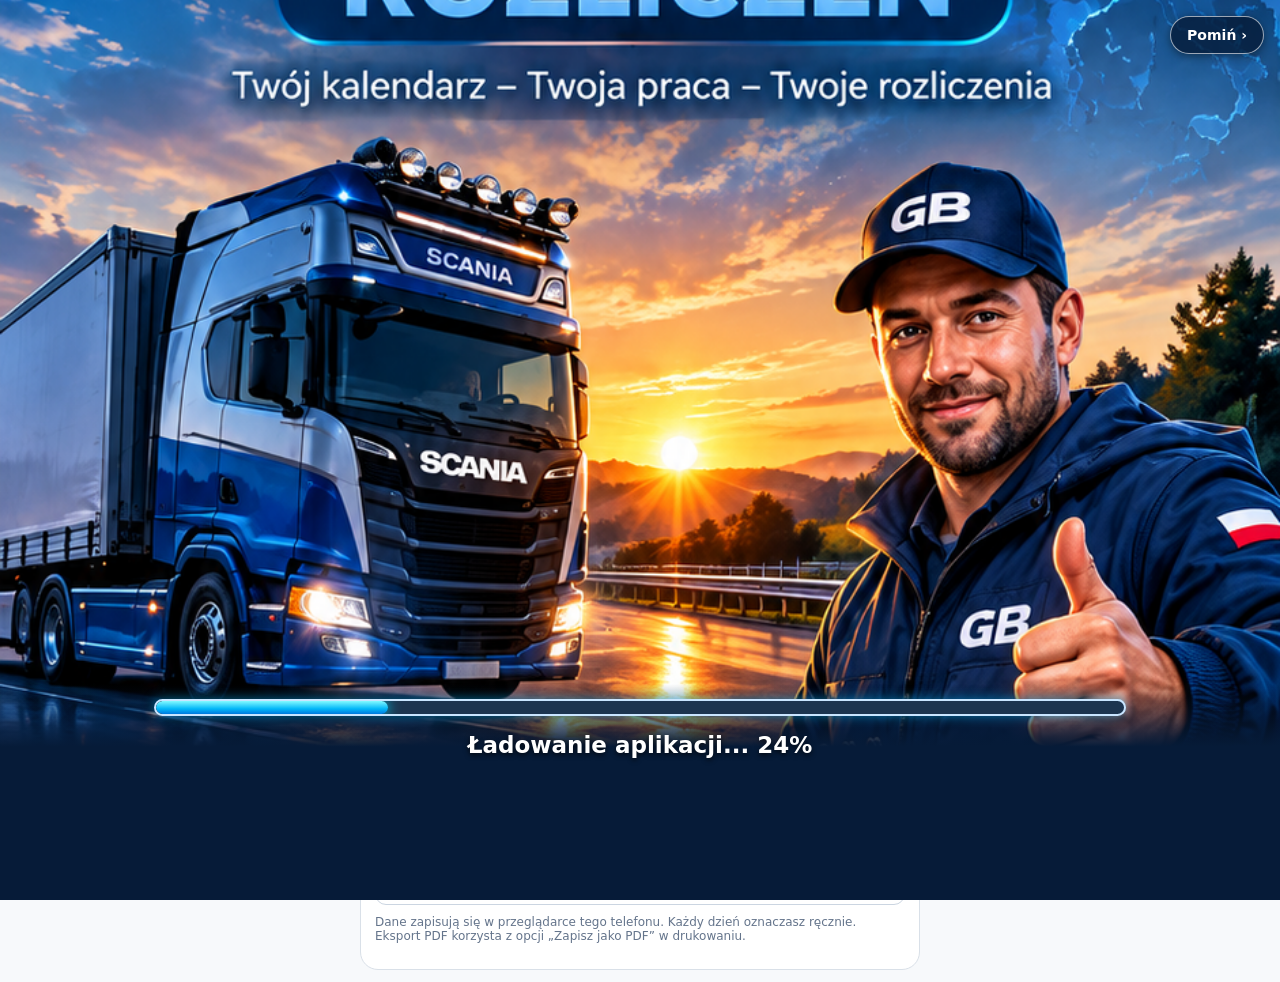
<file: index.html>
<!doctype html><html lang="pl"><head><meta charset="utf-8"><meta name="viewport" content="width=device-width,initial-scale=1"><title>Gigabajt — Kalendarz rozliczeń</title><style>
:root{font-family:system-ui,-apple-system,Arial,sans-serif;color:#243347;background:#f7f9fb}*{box-sizing:border-box}body{margin:0;padding:12px}.app{max-width:560px;margin:auto;background:white;border:1px solid #d9e0e8;border-radius:18px;padding:14px}h1{font-size:20px;margin:4px 0 15px}h2{font-size:17px;text-align:center;margin:10px 0}.calendar{display:grid;grid-template-columns:repeat(7,minmax(0,1fr));gap:3px}.weekday{text-align:center;color:#64748b;font-size:12px;padding:5px 0}.day{aspect-ratio:1;border:1px solid #d5dce5;border-radius:9px;background:white;display:flex;flex-direction:column;justify-content:space-between;align-items:center;padding:1px 0;min-width:0;color:#182739;cursor:pointer}.day .money{font-size:clamp(8px,2.3vw,11px);color:#2176a8;font-weight:700;min-height:12px;white-space:nowrap}.day .date{font-size:16px}.day .icons{height:17px;display:flex;justify-content:center;align-items:center}.day.start{background:#fff2d2}.day.trip,.day.end{background:#e2f2e9}.day.vacation{background:#efe9fa}.day.selected{outline:2px solid #287db8}.legend{display:flex;gap:18px;align-items:center;margin:14px 0;font-size:14px}.symbol{display:inline-flex;align-items:center;justify-content:center;font-size:16px;line-height:1}.truck{color:#227eb9}.house{color:#278854}.symbol svg{width:18px;height:18px;stroke:currentColor;fill:none;stroke-width:1.9;stroke-linecap:round;stroke-linejoin:round}.day .symbol svg{width:17px;height:17px}.panel{border:1px solid #d9e0e8;border-radius:14px;padding:14px;margin:14px 0}.panel h3{margin:0 0 15px;font-size:19px}.choice{display:flex;gap:9px;align-items:center;margin:14px 0;font-size:16px}.choice input{accent-color:#222;width:19px;height:19px}label.field{display:block;font-size:14px;margin:14px 0 6px}input[type=text],input[type=number]{width:100%;border:1px solid #9ca3af;border-radius:12px;padding:13px;font-size:17px;background:white;color:#243347}button{cursor:pointer;font:inherit}.btn{border:1px solid #227eb9;border-radius:11px;padding:12px;background:#227eb9;color:white;width:100%;margin-top:10px}.btn.danger{color:#b91c1c;border-color:#efb1b1;background:white}.btn.secondary{background:white;color:#243347;border-color:#cbd5e1}.head{display:flex;justify-content:space-between;align-items:center;gap:8px}.head button{border:0;background:transparent;font-size:24px;color:#64748b}.settings{width:100%;border:0;border-radius:10px;background:#f1f5f9;text-align:left;padding:14px;font-weight:650;margin:8px 0}.choices{display:grid;grid-template-columns:1fr 1fr;gap:10px}.tile{border:1px solid #d5dce5;border-radius:12px;background:white;padding:16px 8px;min-height:88px}.tile.active{border:2px solid #278854}.muted{font-size:13px;color:#64748b}.total{display:flex;justify-content:space-between;align-items:center;gap:8px;font-weight:650;margin:15px 0}.total strong{color:#20834c;font-size:21px;white-space:nowrap}.error{color:#b91c1c;font-size:13px}.hint{color:#64748b;font-size:12px;margin-top:10px}.printhead{display:none}@media print{body{padding:0;background:white}.app{max-width:none;border:0}.no-print,.panel,.settings{display:none!important}.printhead{display:block}.day{break-inside:avoid}.calendar{max-width:700px}.day .money{font-size:12px}.day .date{font-size:18px}.day{height:75px;aspect-ratio:auto}.report{display:block!important}h1{font-size:24px}}.report{display:none}.report table{border-collapse:collapse;width:100%;font-size:12px}.report td,.report th{border:1px solid #ccc;padding:5px;text-align:left}
 .gb-month-nav{display:flex;align-items:center;justify-content:center;gap:14px;margin:8px 0 18px}.gb-month-nav h2{margin:0;flex:1;text-align:center}.gb-month-nav button{border:1px solid #cbd5e1;background:#f7fafc;color:#16476c;border-radius:12px;padding:8px 13px;font-size:20px;cursor:pointer}@media print{.gb-month-nav button{display:none}.gb-month-nav{margin:0}} </style><link rel="stylesheet" href="gb-dodatki.css?v=2.5.0"><link rel="stylesheet" href="gb-start.css?v=2.6.0"></head><body><header id="gbHeader" class="gb-header no-print"><div class="gb-illustration" aria-hidden="true"></div><div class="gb-title"><div class="gb-logo">GB <span>▦</span></div><div id="gbSubTitle">Kalendarz rozliczeń</div></div><div class="gb-actions"><div class="gb-clock" id="gbClock"><b id="gbTime">--:--</b><small id="gbDate">--.--.----</small></div><button class="gb-gear" id="gbGear" type="button">⚙<small id="gbSettingsLabel">Ustawienia</small></button></div><div id="gbTrafficBanner" role="button" tabindex="0" style="margin:5px 10px 7px;padding:7px 10px;border-radius:10px;background:#922b32;color:white;font-size:12px;display:flex;align-items:center;gap:8px;cursor:pointer"><span style="font-size:19px"><img src="GB-ciezarowka-biala-transparent.png" style="width:25px;height:19px;object-fit:contain;display:block"></span><span id="gbTrafficStatus">Zakazy jazdy · sprawdzanie danych…</span><span style="margin-left:auto">›</span></div></header><section id="gbAppSettings" class="gb-options no-print" hidden></section><main class="app"><h1>Gigabajt — Kalendarz rozliczeń</h1><div class="gb-month-nav no-print"><button type="button" id="gbPrevMonth" aria-label="Poprzedni miesiąc">❮</button><h2 id="month"></h2><button type="button" id="gbNextMonth" aria-label="Następny miesiąc">❯</button></div><div id="calendar" class="calendar"></div><div class="legend"><span><span class="symbol truck" id="legendTruck"></span> W trasie</span><span><span class="symbol house" id="legendHouse"></span> W domu</span></div><div id="editor" class="panel no-print" hidden></div><hr class="no-print"><button class="settings no-print" id="settingsButton">⚙ Ustawienia rozliczenia <span style="float:right">⌄</span></button><div id="settingsBody" class="panel no-print" hidden></div><hr><div class="total"><span>Razem za miesiąc</span><strong id="total">0,00 zł</strong></div><button class="btn secondary no-print" id="pdf">▤ Zapisz w PDF</button><p class="hint no-print">Dane zapisują się w przeglądarce tego telefonu. Każdy dzień oznaczasz ręcznie. Eksport PDF korzysta z opcji „Zapisz jako PDF” w drukowaniu.</p><section class="report" id="report"></section></main><script>
const truck='<span class="symbol truck"><svg viewBox="0 0 24 24"><path d="M3 5h12v12H3zM15 9h4l3 4v4h-7z"/><circle cx="7.5" cy="18" r="2"/><circle cx="18" cy="18" r="2"/></svg></span>';
const house='<span class="symbol house"><svg viewBox="0 0 24 24"><path d="m3 11 9-8 9 8v10H3zM9 21v-8h6v8"/></svg></span>';
const monthDate=new Date();let year=monthDate.getFullYear(),month=monthDate.getMonth();const monthNames=['stycznia','lutego','marca','kwietnia','maja','czerwca','lipca','sierpnia','września','października','listopada','grudnia'];
// Pierwszy test pozostaje w październiku 2026, zgodnie z zatwierdzonym kalendarzem.
year=2026;month=9;
const legacyStorageKey='gigabajt-rozliczenia-web-v1';const storageKeyFor=(y,m)=>m===9&&y===2026?legacyStorageKey:`${legacyStorageKey}-${y}-${String(m+1).padStart(2,"0")}`;let storageKey=storageKeyFor(year,month);let state={days:{},system:'daily',rate:'500',vacationRate:'190',kmRate:'0,80',mode:'hours'};try{const saved=JSON.parse(localStorage.getItem(storageKey)||'null');if(saved&&typeof saved==='object')state={...state,...saved}}catch(e){};
let selected=null,settingsPage='closed';const $=id=>document.getElementById(id),get=d=>state.days[d]||{kind:'empty'};const num=v=>Number(String(v??'').replace(',','.'));const valid=v=>String(v??'').trim()!==''&&Number.isFinite(num(v))&&num(v)>=0;const fmt=v=>v.toLocaleString('pl-PL',{minimumFractionDigits:2,maximumFractionDigits:2});const minutes=t=>{let a=(t||'00:00').split(':').map(Number);return a[0]*60+a[1]};let daysInMonth=new Date(year,month+1,0).getDate();function persist(){localStorage.setItem(storageKey,JSON.stringify(state))}
function pairs(){let start=null,out={};for(let d=1;d<=daysInMonth;d++){let v=get(d);if(v.kind==='start'&&valid(v.reading))start={day:d,reading:num(v.reading)};else if(v.kind==='end'&&start&&valid(v.reading)){let km=num(v.reading)-start.reading;if(km>=0)out[d]={from:start.day,km,pay:km*(valid(state.kmRate)?num(state.kmRate):0)};start=null}}return out}
function earning(d,p=pairs()){let v=get(d);if(v.kind==='vacation')return valid(v.vacAmount)?num(v.vacAmount):0;if(state.system==='km')return p[d]?.pay||0;let r=valid(state.rate)?num(state.rate):0;if(v.kind==='trip')return r;if(v.kind==='start')return ['start','both'].includes(state.mode)?r:r*(1440-minutes(v.time))/1440;if(v.kind==='end')return ['end','both'].includes(state.mode)?r:r*minutes(v.time)/1440;return 0}
function iconFor(k){return k==='start'?house+truck:k==='trip'?truck:k==='end'?truck+house:k==='home'||k==='vacation'?house:''}
function render(){let p=pairs(),html='';for(let w of ['Pn','Wt','Śr','Cz','Pt','So','Nd'])html+=`<div class="weekday">${w}</div>`;let offset=(new Date(year,month,1).getDay()+6)%7;for(let i=0;i<offset;i++)html+='<div></div>';for(let d=1;d<=daysInMonth;d++){let v=get(d),pay=earning(d,p);html+=`<button class="day ${v.kind} ${selected===d?'selected':''}" data-day="${d}"><span class="money">${pay>0?Math.round(pay)+' zł':''}</span><span class="date">${d}</span><span class="icons">${iconFor(v.kind)}</span></button>`} $('calendar').innerHTML=html;document.querySelectorAll('[data-day]').forEach(b=>b.onclick=()=>openDay(+b.dataset.day));$('month').textContent=new Date(year,month,1).toLocaleDateString('pl-PL',{month:'long',year:'numeric'}).replace(/^./,c=>c.toUpperCase());$('total').textContent=fmt(Array.from({length:daysInMonth},(_,i)=>earning(i+1,p)).reduce((a,b)=>a+b,0))+' zł';$('legendTruck').innerHTML=truck;$('legendHouse').innerHTML=house;renderReport(p)}
const options=[['start',house+truck,'Wyjazd w trasę'],['trip',truck,'W trasie / pracuję'],['end',truck+house,'Powrót do domu'],['home',house,'Pobyt w domu'],['vacation',house,'Urlop płatny']];function openDay(d){selected=d;let v=get(d);$('editor').hidden=false;$('editor').innerHTML=`<div class="head"><h3>${d} ${monthNames[month]}</h3><button id="closeEditor">×</button></div><p>Wybierz oznaczenie tego dnia:</p>${options.map(([k,ico,t])=>`<label class="choice"><input type="radio" name="kind" value="${k}" ${v.kind===k?'checked':''}>${ico} ${t}</label>`).join('')}<div id="extra"></div><p id="err" class="error"></p><button class="btn" id="saveDay">Zatwierdź dzień</button>${v.kind!=='empty'?'<button class="btn danger" id="removeDay">Usuń dane dnia</button>':''}`;document.querySelectorAll('input[name=kind]').forEach(x=>x.onchange=showExtra);$('closeEditor').onclick=()=>{selected=null;$('editor').hidden=true;render()};$('saveDay').onclick=saveDay;if($('removeDay'))$('removeDay').onclick=()=>{delete state.days[selected];persist();selected=null;$('editor').hidden=true;render()};showExtra();render()}
function showExtra(){let kind=document.querySelector('input[name=kind]:checked')?.value||'empty',v=get(selected),x='';if(kind==='start'||kind==='end'){if(state.system==='km')x=`<label class="field">${kind==='start'?'Początkowy':'Końcowy'} stan licznika (km)</label><input id="entry" type="number" inputmode="decimal" enterkeyhint="done" value="${v.reading||''}" placeholder="Np. 125000">`;else x=`<label class="field">${kind==='start'?'Godzina wyjazdu':'Godzina powrotu'} (HH:MM)</label><input id="entry" type="text" inputmode="numeric" enterkeyhint="done" value="${v.time||(kind==='end'?'18:00':'06:00')}" placeholder="06:00">`}if(kind==='vacation')x=`<label class="field">Ile masz płacone za jeden dzień urlopu? (zł)</label><input id="entry" type="text" inputmode="decimal" enterkeyhint="done" value="${v.kind==='vacation'?v.vacAmount:state.vacationRate}" placeholder="Np. 200">`;$('extra').innerHTML=x;const entry=$('entry');if(entry){if((kind==='start'||kind==='end')&&state.system!=='km'){
entry.setAttribute('maxlength','5');entry.setAttribute('autocomplete','off');
entry.addEventListener('focus',()=>{requestAnimationFrame(()=>{try{entry.setSelectionRange(0,entry.value.length)}catch(e){}})});
entry.addEventListener('input',()=>{const old=entry.value;const digits=old.replace(/\D/g,'').slice(0,4);entry.value=digits.length>2?digits.slice(0,2)+':'+digits.slice(2):digits;});
entry.addEventListener('blur',()=>{let digits=entry.value.replace(/\D/g,'');if(digits.length===4)entry.value=digits.slice(0,2)+':'+digits.slice(2)});
}entry.addEventListener('keydown',e=>{if(e.key==='Enter'){e.preventDefault();saveDay()}})}}
function saveDay(){let kind=document.querySelector('input[name=kind]:checked')?.value||'empty',v=get(selected),entry=$('entry')?.value||'',next={kind,time:v.time||'',reading:v.reading||'',vacAmount:v.vacAmount};if(['start','end'].includes(kind)){if(state.system==='km'){if(!valid(entry))return $('err').textContent='Wpisz poprawny stan licznika.';next.reading=entry}else{if(!/^([01]\d|2[0-3]):[0-5]\d$/.test(entry))return $('err').textContent='Wpisz poprawną godzinę HH:MM.';next.time=entry}}if(kind==='vacation'){if(!valid(entry))return $('err').textContent='Wpisz poprawną kwotę urlopu.';next.vacAmount=entry}state.days[selected]=next;persist();selected=null;$('editor').hidden=true;render()}
$('settingsButton').onclick=()=>{settingsPage=settingsPage==='closed'?'menu':'closed';renderSettings()};function renderSettings(){let el=$('settingsBody');el.hidden=settingsPage==='closed';if(el.hidden)return;if(settingsPage==='menu'){el.innerHTML=`<p>Wybierz sposób rozliczania:</p><div class="choices"><button class="tile ${state.system==='daily'?'active':''}" data-page="daily">▦<br>Dniówki ${state.system==='daily'?'✓':''}</button><button class="tile ${state.system==='km'?'active':''}" data-page="km">♧<br>Kilometrówka ${state.system==='km'?'✓':''}</button></div>`;el.querySelectorAll('[data-page]').forEach(b=>b.onclick=()=>{settingsPage=b.dataset.page;renderSettings()});return}let daily=settingsPage==='daily';el.innerHTML=`<button class="btn secondary" id="back">← Wróć</button><h3>Ustawienia ${daily?'dniówki':'kilometrówki'}</h3><label class="choice"><input type="checkbox" id="active" ${state.system===settingsPage?'checked':''}> Rozliczaj mnie w systemie ${daily?'dniówek':'kilometrówki'}</label>${daily?`<label class="field">Dniówka (zł)</label><input id="rate" type="text" inputmode="decimal" enterkeyhint="done" value="${state.rate}"><label class="field">Stawka urlopowa — domyślna (zł)</label><input id="vacationRate" type="text" inputmode="decimal" enterkeyhint="done" value="${state.vacationRate}"><label class="field">Sposób naliczania wyjazdu i powrotu</label>${[['hours','Wyjazd i powrót według godzin'],['start','Wyjazd pełny, powrót według godzin'],['end','Wyjazd według godzin, powrót pełny'],['both','Wyjazd i powrót — pełne dniówki']].map(([v,t])=>`<label class="choice"><input type="radio" name="mode" value="${v}" ${state.mode===v?'checked':''}>${t}</label>`).join('')}`:`<label class="field">Stawka za kilometr (zł/km)</label><input id="kmRate" type="text" inputmode="decimal" enterkeyhint="done" value="${state.kmRate}"><p class="muted">Stan licznika wpisujesz w dniu wyjazdu i powrotu.</p>`}<p id="settingsErr" class="error"></p><button class="btn" id="saveSettings">Zapisz i zamknij</button>`;$('back').onclick=()=>{settingsPage='menu';renderSettings()};$('active').onchange=e=>{if(e.target.checked){state.system=settingsPage;persist();render()}};$('saveSettings').onclick=saveSettings;el.querySelectorAll('input:not([type=radio]):not([type=checkbox])').forEach(i=>i.onkeydown=e=>{if(e.key==='Enter'){e.preventDefault();saveSettings()}})}
function saveSettings(){let keys=settingsPage==='daily'?['rate','vacationRate']:['kmRate'];for(let k of keys){let value=$(k).value;if(!valid(value))return $('settingsErr').textContent='Wpisz poprawną stawkę.';state[k]=value}if(settingsPage==='daily')state.mode=document.querySelector('input[name=mode]:checked').value;persist();settingsPage='closed';renderSettings();render()}
const labels={start:'Wyjazd w trasę',trip:'W trasie',end:'Powrót do domu',home:'Pobyt w domu',vacation:'Urlop płatny'};function renderReport(p){let rows='';for(let d=1;d<=daysInMonth;d++){let v=get(d);if(v.kind==='empty')continue;let detail=v.kind==='vacation'?`Urlop: ${fmt(num(v.vacAmount)||0)} zł`:state.system==='km'?(v.reading?`Licznik: ${v.reading} km`:'')+(p[d]?` | Przebieg: ${p[d].km} km`:''):(v.kind==='start'||v.kind==='end'?`Godzina: ${v.time}`:'');rows+=`<tr><td>${d}.${String(month+1).padStart(2,"0")}.${year}</td><td>${labels[v.kind]}</td><td>${detail}</td><td>${fmt(earning(d,p))} zł</td></tr>`}$('report').innerHTML=`<h3>Zestawienie miesięczne — ${state.system==='daily'?'dniówki':'kilometrówka'}</h3><table><thead><tr><th>Data</th><th>Oznaczenie</th><th>Szczegóły</th><th>Kwota</th></tr></thead><tbody>${rows||'<tr><td colspan="4">Brak wpisów</td></tr>'}</tbody></table>`}
function gbChangeMonth(delta){persist();let date=new Date(year,month+delta,1);year=date.getFullYear();month=date.getMonth();daysInMonth=new Date(year,month+1,0).getDate();storageKey=storageKeyFor(year,month);const old=state;state={days:{},system:old.system,rate:old.rate,vacationRate:old.vacationRate,kmRate:old.kmRate,mode:old.mode};try{const saved=JSON.parse(localStorage.getItem(storageKey)||'null');if(saved&&typeof saved==='object')state={...state,...saved,days:saved.days||{}}}catch(e){}selected=null;$('editor').hidden=true;settingsPage='closed';renderSettings();render()}
$('gbPrevMonth').onclick=()=>gbChangeMonth(-1);$('gbNextMonth').onclick=()=>gbChangeMonth(1);
$('pdf').onclick=()=>{if(window.GBAndroid&&typeof window.GBAndroid.savePdf==='function'){window.GBAndroid.savePdf()}else{window.print()}};render();
</script><script src="gb-dodatki.js?v=2.5.0"></script><script src="gb-start.js?v=2.6.0" defer></script><script src="gb-zakazy.js"></script>
</body></html>
</file>
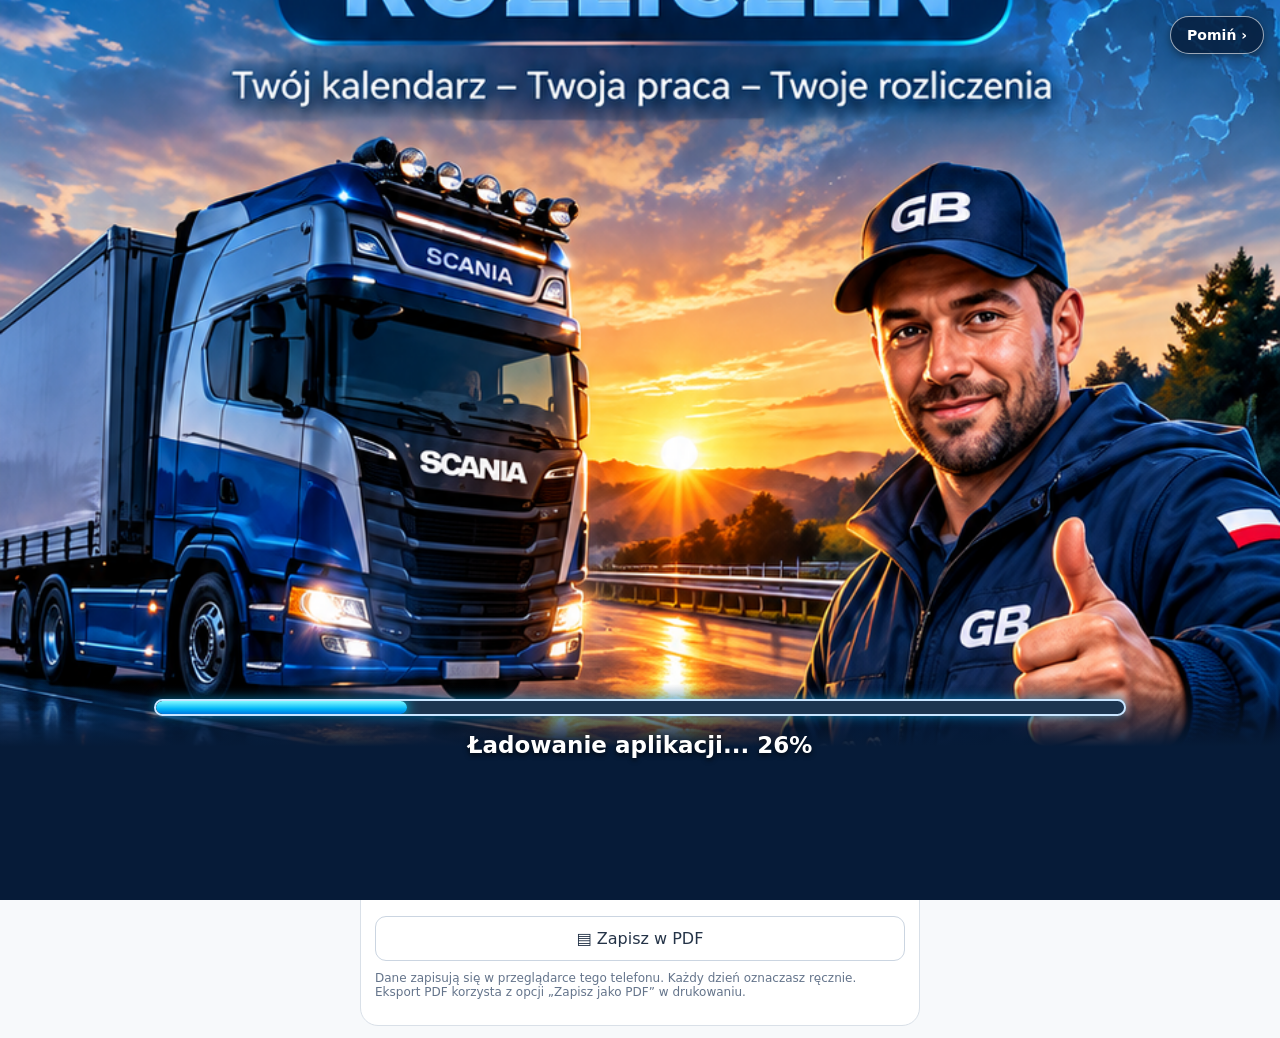
<file: GB-Kalendarz-AUTOMATYKA-TEST-v2.html>
<!doctype html><html lang="pl"><head><meta charset="utf-8"><meta name="viewport" content="width=device-width,initial-scale=1"><title>Gigabajt — Kalendarz rozliczeń</title><style>
:root{font-family:system-ui,-apple-system,Arial,sans-serif;color:#243347;background:#f7f9fb}*{box-sizing:border-box}body{margin:0;padding:12px}.app{max-width:560px;margin:auto;background:white;border:1px solid #d9e0e8;border-radius:18px;padding:14px}h1{font-size:20px;margin:4px 0 15px}h2{font-size:17px;text-align:center;margin:10px 0}.calendar{display:grid;grid-template-columns:repeat(7,minmax(0,1fr));gap:3px}.weekday{text-align:center;color:#64748b;font-size:12px;padding:5px 0}.day{aspect-ratio:1;border:1px solid #d5dce5;border-radius:9px;background:white;display:flex;flex-direction:column;justify-content:space-between;align-items:center;padding:1px 0;min-width:0;color:#182739;cursor:pointer}.day .money{font-size:clamp(8px,2.3vw,11px);color:#2176a8;font-weight:700;min-height:12px;white-space:nowrap}.day .date{font-size:16px}.day .icons{height:17px;display:flex;justify-content:center;align-items:center}.day.start{background:#fff2d2}.day.trip,.day.end{background:#e2f2e9}.day.vacation{background:#efe9fa}.day.selected{outline:2px solid #287db8}.legend{display:flex;gap:18px;align-items:center;margin:14px 0;font-size:14px}.symbol{display:inline-flex;align-items:center;justify-content:center;font-size:16px;line-height:1}.truck{color:#227eb9}.house{color:#278854}.symbol svg{width:18px;height:18px;stroke:currentColor;fill:none;stroke-width:1.9;stroke-linecap:round;stroke-linejoin:round}.day .symbol svg{width:17px;height:17px}.panel{border:1px solid #d9e0e8;border-radius:14px;padding:14px;margin:14px 0}.panel h3{margin:0 0 15px;font-size:19px}.choice{display:flex;gap:9px;align-items:center;margin:14px 0;font-size:16px}.choice input{accent-color:#222;width:19px;height:19px}label.field{display:block;font-size:14px;margin:14px 0 6px}input[type=text],input[type=number]{width:100%;border:1px solid #9ca3af;border-radius:12px;padding:13px;font-size:17px;background:white;color:#243347}button{cursor:pointer;font:inherit}.btn{border:1px solid #227eb9;border-radius:11px;padding:12px;background:#227eb9;color:white;width:100%;margin-top:10px}.btn.danger{color:#b91c1c;border-color:#efb1b1;background:white}.btn.secondary{background:white;color:#243347;border-color:#cbd5e1}.head{display:flex;justify-content:space-between;align-items:center;gap:8px}.head button{border:0;background:transparent;font-size:24px;color:#64748b}.settings{width:100%;border:0;border-radius:10px;background:#f1f5f9;text-align:left;padding:14px;font-weight:650;margin:8px 0}.choices{display:grid;grid-template-columns:1fr 1fr;gap:10px}.tile{border:1px solid #d5dce5;border-radius:12px;background:white;padding:16px 8px;min-height:88px}.tile.active{border:2px solid #278854}.muted{font-size:13px;color:#64748b}.total{display:flex;justify-content:space-between;align-items:center;gap:8px;font-weight:650;margin:15px 0}.total strong{color:#20834c;font-size:21px;white-space:nowrap}.error{color:#b91c1c;font-size:13px}.hint{color:#64748b;font-size:12px;margin-top:10px}.printhead{display:none}@media print{body{padding:0;background:white}.app{max-width:none;border:0}.no-print,.panel,.settings{display:none!important}.printhead{display:block}.day{break-inside:avoid}.calendar{max-width:700px}.day .money{font-size:12px}.day .date{font-size:18px}.day{height:75px;aspect-ratio:auto}.report{display:block!important}h1{font-size:24px}}.report{display:none}.report table{border-collapse:collapse;width:100%;font-size:12px}.report td,.report th{border:1px solid #ccc;padding:5px;text-align:left}
 .gb-month-nav{display:flex;align-items:center;justify-content:center;gap:14px;margin:8px 0 18px}.gb-month-nav h2{margin:0;flex:1;text-align:center}.gb-month-nav button{border:1px solid #cbd5e1;background:#f7fafc;color:#16476c;border-radius:12px;padding:8px 13px;font-size:20px;cursor:pointer}@media print{.gb-month-nav button{display:none}.gb-month-nav{margin:0}} </style><style>
/* ADD-ON ONLY: existing .calendar, .day, icon and billing styles are unchanged. */
body{padding-top:0}.gb-header{max-width:560px;margin:0 auto;background:linear-gradient(110deg,#0b2344,#0b376b);color:white;border-radius:0 0 15px 15px;min-height:128px;display:flex;align-items:center;gap:9px;overflow:hidden;padding:10px 9px 10px 0}.gb-illustration{align-self:stretch;flex:0 0 34%;min-height:116px;background:url("[data-uri]") center center/cover no-repeat;border-radius:0 8px 8px 0}.gb-title{flex:1;min-width:0}.gb-logo{font-size:clamp(28px,8vw,48px);font-weight:800;line-height:1}.gb-logo span{font-size:.6em;color:#a5cfff}.gb-title #gbSubTitle{font-size:clamp(11px,3.2vw,18px);font-weight:700;line-height:1.2;margin-top:5px}.gb-actions{display:flex;flex-direction:row;gap:5px;align-items:center;justify-content:flex-end;flex:0 0 auto}.gb-clock,.gb-gear{border:1px solid #466b9a;background:#123358;border-radius:10px;color:white;text-align:center;padding:5px 3px}.gb-clock b{font-size:16px;display:block}.gb-clock small,.gb-gear small{font-size:9px;display:block;color:#d3e4fa}.gb-gear{cursor:pointer;font-size:21px}.gb-options{max-width:560px;margin:7px auto;background:#fff;border:1px solid #d9e0e8;border-radius:13px;padding:14px;color:#243347;box-shadow:0 5px 20px #15243a1a}.gb-options h3{margin:0 0 12px}.gb-options h4{margin:16px 0 7px}.gb-options label{display:block;margin:7px 0}.gb-options select,.gb-options input[type=text],.gb-options input[type=date],.gb-options input[type=time]{font:inherit;border:1px solid #b8c3d0;border-radius:8px;padding:8px;max-width:100%;width:100%;background:white;color:#243347}.gb-options input[type=checkbox]{accent-color:#2378b9}.gb-palette{display:grid;grid-template-columns:repeat(5,minmax(0,1fr));gap:7px}.gb-color{min-height:43px;border:2px solid #b8c3d0;border-radius:9px;cursor:pointer}.gb-color.active{border:3px solid #125a96;outline:2px solid white;outline-offset:-5px}.gb-options .gb-close{background:#1b5487;color:white;border:0;border-radius:9px;padding:10px;width:100%;margin-top:15px}.gb-options .gb-note{font-size:12px;color:#526477}.gb-theme-dark{background:#101c2b;color:#e8edf7}.gb-theme-dark .app{background:var(--gb-calendar-bg,#ffffff);color:#e8edf7;border-color:#53657a}.gb-theme-dark .panel,.gb-theme-dark #settingsBody{background:#1d3045;color:#e8edf7;border-color:#53657a}.gb-theme-dark .settings{background:#28415d;color:#fff}.gb-theme-dark .tile{background:#233950;color:#fff}.gb-theme-dark .muted,.gb-theme-dark .hint{color:#b8c7d9}.gb-theme-dark .gb-options{background:#1d3045;color:#e8edf7}.gb-theme-dark .gb-options .gb-note{color:#b8c7d9}.gb-theme-dark .app h1,.gb-theme-dark .app h2{color:#152b46}.app{background:var(--gb-calendar-bg,#ffffff)}@media print{.gb-header,.gb-options{display:none!important}body{padding:0}}

/* v2.1: clock and settings side by side; calendar styles untouched */
.gb-header{gap:6px}.gb-illustration{flex-basis:30%}.gb-title{min-width:0}.gb-logo{font-size:clamp(25px,6vw,40px)}.gb-title #gbSubTitle{font-size:clamp(10px,2.7vw,15px)}.gb-actions{gap:4px}.gb-clock,.gb-gear{width:62px;min-width:0;padding:6px 2px}.gb-clock b{font-size:13px}.gb-clock small,.gb-gear small{font-size:8px}.gb-gear{font-size:19px}@media(max-width:370px){.gb-illustration{flex-basis:27%}.gb-clock,.gb-gear{width:55px}.gb-logo{font-size:25px}}

/* v2.2: settings menu only, no calendar tile or billing style changes */
.gb-menu{display:grid;grid-template-columns:repeat(2,minmax(0,1fr));gap:10px}.gb-menu-tile{min-height:100px;border:1px solid #cbd7e5;border-radius:12px;background:#f3f7fc;color:#1b3656;display:flex;flex-direction:column;align-items:center;justify-content:center;gap:5px;font-size:15px;font-weight:600;cursor:pointer}.gb-menu-icon{font-size:27px;color:#1c659d}.gb-menu-arrow{display:none}.gb-version{padding:14px;background:#eef4fb;border-radius:10px;line-height:2}.gb-version strong{font-size:25px;color:#145c93}.gb-theme-dark .gb-menu-tile{background:#29445f;color:#fff}.gb-theme-dark .gb-version{background:#29445f;color:#fff}

/* v2.3: rounded, horizontal appearance settings menu */
.gb-menu{display:flex!important;flex-direction:column!important;gap:9px!important}
.gb-menu-tile{display:flex!important;flex-direction:row!important;align-items:center!important;justify-content:flex-start!important;text-align:left!important;width:100%!important;border-radius:17px!important;min-height:62px!important;padding:12px 15px!important;gap:13px!important}
.gb-menu-icon{display:inline-flex!important;align-items:center!important;justify-content:center!important;flex:0 0 38px!important;width:38px!important;height:38px!important;border-radius:12px!important}
.gb-menu-arrow{margin-left:auto!important;font-size:24px!important}

/* v2.4: consistent colourful pictogram icons in the appearance menu only */
.gb-menu-icon{font-family:system-ui,"Apple Color Emoji","Segoe UI Emoji","Noto Color Emoji",sans-serif!important;font-size:26px!important;line-height:1!important;background:#e2edf8!important;color:inherit!important;font-weight:400!important}
.gb-theme-dark .gb-menu-icon{background:#375776!important}

/* v2.4: consistent, colorful pictogram icons only */
.gb-menu-icon{font-family:system-ui,'Apple Color Emoji','Segoe UI Emoji','Noto Color Emoji',sans-serif!important;font-size:26px!important;line-height:1!important;color:inherit!important;background:#e2eefb!important}
.gb-theme-dark .gb-menu-icon{background:#d9e9f9!important;color:#1b3656!important}

</style><style>
/* GB v2.6 — tylko ekran startowy */
#gb-splash{position:fixed;inset:0;z-index:2147483000;background:#061b38;display:flex;align-items:center;justify-content:center;overflow:hidden;opacity:1;transition:opacity .4s ease}
#gb-splash.gb-splash-out{opacity:0;pointer-events:none}
#gb-splash img{width:100%;height:100%;object-fit:cover;object-position:center center;display:block}
/* Zasłania nieruchomy pasek wydrukowany na grafice, zastępując go żywym paskiem. */
#gb-splash-progress{position:absolute;left:0;right:0;bottom:0;height:24%;box-sizing:border-box;padding:0 12% max(10%,env(safe-area-inset-bottom));background:linear-gradient(to bottom,transparent 0%,#061b38 29%,#061b38 100%);display:flex;flex-direction:column;justify-content:center;gap:16px;pointer-events:none}
#gb-splash .gb-progress-track{width:100%;height:17px;box-sizing:border-box;border:2px solid #c9e5ff;border-radius:999px;background:#1c344f;overflow:hidden;box-shadow:0 0 12px #00b7ff88}
#gb-splash .gb-progress-fill{height:100%;width:0%;background:linear-gradient(180deg,#83faff,#03b7f8 60%,#0078de);border-radius:999px;box-shadow:0 0 14px #00dfff;transition:none}
#gb-splash .gb-progress-label{text-align:center;color:#fff;font:600 clamp(15px,4.2vw,23px) system-ui,sans-serif;text-shadow:0 2px 5px #000b;white-space:nowrap}
#gb-splash-skip{position:absolute;right:16px;top:max(16px,env(safe-area-inset-top));border:1px solid #ffffff99;background:#061b38cc;color:white;border-radius:25px;padding:10px 16px;font:600 14px system-ui,sans-serif;cursor:pointer;box-shadow:0 2px 10px #0007}
@media (prefers-reduced-motion:reduce){#gb-splash{transition:none}}
@media print{#gb-splash{display:none!important}}

</style><style>
/* GB Zakazy jazdy — wersja TESTOWA, wyłącznie nowy nagłówek i okno. */
.gb-header{flex-wrap:wrap!important;overflow:visible!important;row-gap:0!important}.gb-bans{flex:0 0 calc(100% - 16px);width:calc(100% - 16px);margin:9px 8px 2px!important;display:flex;align-items:center;gap:9px;border:2px solid #ff5963!important;border-radius:19px!important;background:linear-gradient(105deg,#75172a,#371d3b)!important;color:#fff!important;padding:9px!important;text-align:left;min-height:89px}.gb-bans-icon{width:70px;height:70px;border-radius:15px;background:#a72232;border:1px solid #f95b64;display:flex;align-items:center;justify-content:center;flex-shrink:0}.gb-bans-icon svg{width:55px;height:55px;fill:white}.gb-bans-title{flex:1;min-width:0}.gb-bans-title b{display:block;font-size:clamp(14px,4vw,22px);white-space:nowrap}.gb-bans-title small{display:block;font-size:clamp(10px,2.6vw,14px);margin-top:5px;color:#eee}.gb-bans-flag{font-size:clamp(25px,6vw,38px)}.gb-bans-detail{min-width:0;flex:1.1}.gb-bans-detail strong{font-size:clamp(14px,4vw,21px);display:block}.gb-bans-detail .gb-bans-state{font-size:clamp(13px,3.6vw,19px);font-weight:700;color:#ff666d;display:block}.gb-bans-detail small{display:block;font-size:clamp(10px,2.7vw,14px);margin-top:4px}.gb-bans-chevron{font-size:31px;line-height:1}.gb-bans-demo{font-size:10px;color:#ffcf93;display:block;margin-top:3px}@media(max-width:380px){.gb-bans{gap:5px;padding:7px!important}.gb-bans-icon{width:49px;height:59px}.gb-bans-icon svg{width:43px;height:43px}.gb-bans-chevron{font-size:22px}}
.gb-bans-backdrop{position:fixed;inset:0;background:#071629a8;z-index:9999;display:none;align-items:flex-end;justify-content:center}.gb-bans-backdrop.open{display:flex}.gb-bans-sheet{background:#f8fafc;color:#1d334e;border-radius:22px 22px 0 0;width:min(100%,560px);max-height:85vh;overflow-y:auto;padding:17px 14px 28px;box-shadow:0 -10px 45px #0004}.gb-bans-sheet-header{display:flex;align-items:center;justify-content:space-between;gap:10px}.gb-bans-sheet-header h3{font-size:20px;margin:0}.gb-bans-close{font-size:27px;background:transparent;border:0;color:#1d334e}.gb-bans-note{background:#fff4d9;border:1px solid #e6d09e;border-radius:9px;padding:10px;font-size:12px;margin:12px 0}.gb-bans-row{display:flex;align-items:center;gap:11px;padding:10px;background:white;border:1px solid #dbe2ea;border-radius:12px;margin:6px 0}.gb-bans-row .flag{font-size:27px}.gb-bans-row .name{flex:1;font-weight:600}.gb-bans-row .status{font-size:11px;border-radius:7px;padding:6px;color:#4b6079;background:#e9eff6}.gb-bans-row .arrow{font-size:21px;color:#49627c}.gb-bans-select{width:100%;border:1px solid #cbd5e1;border-radius:9px;padding:10px;background:#fff;color:#243347;font-size:14px}.gb-bans-sheet .gb-bans-footer{font-size:12px;color:#63748a;margin-top:13px}.gb-theme-dark .gb-bans-sheet{background:#f8fafc;color:#1d334e}@media print{.gb-bans,.gb-bans-backdrop{display:none!important}}

</style><style id="gb-bans-slim-test">
/* Only make the red ban tile less tall; original calendar and controls unchanged. */
.gb-bans{min-height:62px!important;padding:5px 8px!important;margin-top:6px!important;margin-bottom:1px!important;border-radius:14px!important;gap:7px!important}
.gb-bans-icon{width:48px!important;height:48px!important;border-radius:10px!important}
.gb-bans-icon svg{width:37px!important;height:37px!important}
.gb-bans-title b{font-size:clamp(13px,3.6vw,19px)!important}
.gb-bans-title small{margin-top:2px!important;font-size:clamp(9px,2.3vw,12px)!important}
.gb-bans-demo{font-size:9px!important;margin-top:1px!important}
.gb-bans-flag{font-size:clamp(22px,5vw,32px)!important}
.gb-bans-detail strong{font-size:clamp(13px,3.6vw,19px)!important}
.gb-bans-detail .gb-bans-state{font-size:clamp(12px,3.2vw,17px)!important}
.gb-bans-detail small{font-size:clamp(9px,2.3vw,12px)!important;margin-top:1px!important}
.gb-bans-chevron{font-size:24px!important}
@media(max-width:380px){.gb-bans-icon{width:42px!important;height:45px!important}.gb-bans-icon svg{width:34px!important;height:34px!important}.gb-bans{gap:4px!important;padding:5px!important}}
</style><style id="gb-bans-gps-compact-v2">
/* Zachowuje GPS, zmniejsza wyłącznie wysokość zatwierdzonego kafelka. */
.gb-bans{min-height:49px!important;padding:3px 7px!important;margin-top:4px!important;margin-bottom:0!important;border-radius:11px!important;gap:6px!important}
.gb-bans-icon{width:37px!important;height:37px!important;min-width:37px!important;border-radius:8px!important}
.gb-bans-icon svg{width:29px!important;height:29px!important}
.gb-bans-title b{font-size:clamp(12px,3.3vw,17px)!important;line-height:1.1!important}
.gb-bans-title small{font-size:clamp(8px,2.1vw,11px)!important;margin-top:0!important;line-height:1.15!important}
.gb-bans-demo{font-size:8px!important;margin-top:0!important;line-height:1!important}
.gb-bans-flag{font-size:clamp(19px,4.5vw,27px)!important}
.gb-bans-detail strong{font-size:clamp(12px,3.3vw,17px)!important;line-height:1.1!important}
.gb-bans-detail .gb-bans-state{font-size:clamp(11px,2.9vw,15px)!important;line-height:1.1!important}
.gb-bans-detail small{font-size:clamp(8px,2.1vw,11px)!important;margin-top:0!important;line-height:1.1!important}
.gb-bans-chevron{font-size:20px!important}
@media(max-width:380px){.gb-bans{gap:3px!important;padding:3px 5px!important}.gb-bans-icon{width:33px!important;height:35px!important;min-width:33px!important}.gb-bans-icon svg{width:27px!important;height:27px!important}}
</style><style id="gb-auto-status">.gb-bans[data-ban-status="clear"]{border-color:#4ba3ff!important;background:linear-gradient(105deg,#123f87,#164c79)!important}.gb-bans[data-ban-status="clear"] .gb-bans-icon{background:#1268c4;border-color:#72baff}.gb-bans[data-ban-status="active"]{border-color:#ff4b4b!important;background:linear-gradient(105deg,#8d1021,#491626)!important}.gb-bans[data-ban-status="active"] .gb-bans-icon{background:#e12736;border-color:#ff9a9a}.gb-bans[data-ban-status="unknown"]{border-color:#9da9b6!important;background:linear-gradient(105deg,#465568,#273b53)!important}.gb-bans[data-ban-status="unknown"] .gb-bans-icon{background:#64748b;border-color:#94a3b8}</style></head><body><header id="gbHeader" class="gb-header no-print"><div class="gb-illustration" aria-hidden="true"></div><div class="gb-title"><div class="gb-logo">GB <span>▦</span></div><div id="gbSubTitle">Kalendarz rozliczeń</div></div><div class="gb-actions"><div class="gb-clock" id="gbClock"><b id="gbTime">--:--</b><small id="gbDate">--.--.----</small></div><button class="gb-gear" id="gbGear" type="button">⚙<small id="gbSettingsLabel">Ustawienia</small></button></div><button id="gbBansOpen" type="button" class="gb-bans" aria-label="Otwórz zakazy jazdy w Europie"><span class="gb-bans-icon"><svg viewBox="0 0 64 64" aria-hidden="true"><path d="M6 15h34a4 4 0 0 1 4 4v25H6zM45 28h9l8 12v4H45zM14 47a7 7 0 1 0 14 0 7 7 0 0 0-14 0M46 47a7 7 0 1 0 14 0 7 7 0 0 0-14 0"/></svg></span><span class="gb-bans-title"><b>Zakazy jazdy</b><small>📍 Wykrywanie kraju GPS</small><span class="gb-bans-demo" id="gbGpsInfo">GPS: oczekiwanie</span></span><span class="gb-bans-flag" id="gbBansFlag">🌍</span><span class="gb-bans-detail"><strong id="gbBansCountryName">Ustalanie kraju</strong><span class="gb-bans-state" id="gbBansState">Brak danych</span><small id="gbBansHours">Źródło niepodłączone</small></span><span class="gb-bans-chevron">❯</span></button></header><section id="gbAppSettings" class="gb-options no-print" hidden></section><div id="gbBansModal" class="gb-bans-backdrop no-print" aria-hidden="true"><div class="gb-bans-sheet" role="dialog" aria-modal="true" aria-label="Zakazy jazdy Europa"><div class="gb-bans-sheet-header"><h3>🚛 Zakazy jazdy — Europa</h3><button id="gbBansClose" class="gb-bans-close" type="button" aria-label="Zamknij">×</button></div><div class="gb-bans-note"><b>TRAFFICBAN — TEST INTEGRACJI</b> — poniżej jest widok oficjalnej wtyczki TrafficBan, pobierany przez internet. Automatyczne kolory działają tylko po zaimportowaniu aktualnych, zweryfikowanych danych maszynowych. Sam widok TrafficBan nie dostarcza ich do automatyki. Sprawdź szczegóły i wyjątki przed przejazdem.</div><label for="gbBansCountry">Wybór ręczny (awaryjnie):</label><select id="gbBansCountry" class="gb-bans-select"></select><button id="gbGpsRetry" type="button" style="padding:10px 14px;margin:10px 0;border-radius:10px;border:1px solid #85a6c6;background:#e7f1fc;color:#123d69;font-weight:700">📍 Sprawdź mój kraj przez GPS</button><p id="gbGpsMessage" style="font-size:12px;color:#50657c">GPS poprosi o zgodę na dostęp do lokalizacji.</p><details style="margin:12px 0;border:1px solid #b8c9dc;border-radius:10px;padding:10px;background:#fff"><summary style="font-weight:700;cursor:pointer">⚙ Automatyka GB — dane maszynowe (TEST)</summary><p style="font-size:12px">TrafficBan w oknie poniżej nie udostępnia aplikacji danych do odczytu. Można zaimportować oddzielny, zweryfikowany plik JSON z przedziałami zakazów. Bez niego ciężarówka pozostaje szara. Import nie jest pobieraniem danych z TrafficBan.</p><label style="display:block;font-size:12px" for="gbBanJson">Wybierz plik JSON:</label><input id="gbBanJson" type="file" accept="application/json,.json" style="max-width:100%;margin:6px 0"><p id="gbBanDataInfo" style="font-size:12px">Nie zaimportowano danych.</p><button id="gbBanClear" type="button" style="padding:7px;border-radius:8px">Usuń zaimportowane dane</button><details><summary style="font-size:12px">Format danych</summary><pre style="white-space:pre-wrap;font-size:11px">{"updatedAt":"2026-10-19T08:00:00Z","validUntil":"2026-10-20T08:00:00Z","coverage":[{"country":"DE","vehicleMinTonnes":7.5,"complete":true}],"bans":[{"country":"DE","start":"2026-10-19T10:00:00+02:00","end":"2026-10-19T22:00:00+02:00","vehicleMinTonnes":7.5}]}</pre><p style="font-size:12px">To tylko przykład struktury, nie rzeczywisty zakaz. Wymagane jest potwierdzenie pełnego zakresu danych, także wyjątków i regionów.</p></details></details><h4>TrafficBan — zakazy jazdy w Europie</h4><div style="background:#fff;border:1px solid #d6e1ed;border-radius:12px;padding:7px;margin:8px 0"><iframe id="gbTrafficBanFrame" title="Zakazy jazdy — TrafficBan" loading="lazy" referrerpolicy="strict-origin-when-cross-origin" src="https://trafficban.com/plugins/box.html?language=pl" style="display:block;width:100%;height:450px;border:0;background:#fff;border-radius:8px"></iframe></div><p style="font-size:12px;color:#52657b">Jeżeli wtyczka nie wyświetla się w przeglądarce, otwórz źródło bezpośrednio: <a href="https://trafficban.com/" target="_blank" rel="noopener noreferrer">TrafficBan.com ↗</a>. Wtyczka wymaga internetu.</p><details><summary style="font-weight:600;padding:9px 0;cursor:pointer">Lista krajów i ręczny wybór GPS</summary><div id="gbBansRows"></div></details><p class="gb-bans-footer">Źródło informacji: TrafficBan.com (wtyczka zewnętrzna). Brak połączenia lub niepełne dane nie oznaczają braku zakazu. GPS działa niezależnie od wtyczki.</p></div></div><main class="app"><h1>Gigabajt — Kalendarz rozliczeń</h1><div class="gb-month-nav no-print"><button type="button" id="gbPrevMonth" aria-label="Poprzedni miesiąc">❮</button><h2 id="month"></h2><button type="button" id="gbNextMonth" aria-label="Następny miesiąc">❯</button></div><div id="calendar" class="calendar"></div><div class="legend"><span><span class="symbol truck" id="legendTruck"></span> W trasie</span><span><span class="symbol house" id="legendHouse"></span> W domu</span></div><div id="editor" class="panel no-print" hidden></div><hr class="no-print"><button class="settings no-print" id="settingsButton">⚙ Ustawienia rozliczenia <span style="float:right">⌄</span></button><div id="settingsBody" class="panel no-print" hidden></div><hr><div class="total"><span>Razem za miesiąc</span><strong id="total">0,00 zł</strong></div><button class="btn secondary no-print" id="pdf">▤ Zapisz w PDF</button><p class="hint no-print">Dane zapisują się w przeglądarce tego telefonu. Każdy dzień oznaczasz ręcznie. Eksport PDF korzysta z opcji „Zapisz jako PDF” w drukowaniu.</p><section class="report" id="report"></section></main><script>
const truck='<span class="symbol truck"><svg viewBox="0 0 24 24"><path d="M3 5h12v12H3zM15 9h4l3 4v4h-7z"/><circle cx="7.5" cy="18" r="2"/><circle cx="18" cy="18" r="2"/></svg></span>';
const house='<span class="symbol house"><svg viewBox="0 0 24 24"><path d="m3 11 9-8 9 8v10H3zM9 21v-8h6v8"/></svg></span>';
const monthDate=new Date();let year=monthDate.getFullYear(),month=monthDate.getMonth();const monthNames=['stycznia','lutego','marca','kwietnia','maja','czerwca','lipca','sierpnia','września','października','listopada','grudnia'];
// Pierwszy test pozostaje w październiku 2026, zgodnie z zatwierdzonym kalendarzem.
year=2026;month=9;
const legacyStorageKey='gigabajt-rozliczenia-web-v1';const storageKeyFor=(y,m)=>m===9&&y===2026?legacyStorageKey:`${legacyStorageKey}-${y}-${String(m+1).padStart(2,"0")}`;let storageKey=storageKeyFor(year,month);let state={days:{},system:'daily',rate:'500',vacationRate:'190',kmRate:'0,80',mode:'hours'};try{const saved=JSON.parse(localStorage.getItem(storageKey)||'null');if(saved&&typeof saved==='object')state={...state,...saved}}catch(e){};
let selected=null,settingsPage='closed';const $=id=>document.getElementById(id),get=d=>state.days[d]||{kind:'empty'};const num=v=>Number(String(v??'').replace(',','.'));const valid=v=>String(v??'').trim()!==''&&Number.isFinite(num(v))&&num(v)>=0;const fmt=v=>v.toLocaleString('pl-PL',{minimumFractionDigits:2,maximumFractionDigits:2});const minutes=t=>{let a=(t||'00:00').split(':').map(Number);return a[0]*60+a[1]};let daysInMonth=new Date(year,month+1,0).getDate();function persist(){localStorage.setItem(storageKey,JSON.stringify(state))}
function pairs(){let start=null,out={};for(let d=1;d<=daysInMonth;d++){let v=get(d);if(v.kind==='start'&&valid(v.reading))start={day:d,reading:num(v.reading)};else if(v.kind==='end'&&start&&valid(v.reading)){let km=num(v.reading)-start.reading;if(km>=0)out[d]={from:start.day,km,pay:km*(valid(state.kmRate)?num(state.kmRate):0)};start=null}}return out}
function earning(d,p=pairs()){let v=get(d);if(v.kind==='vacation')return valid(v.vacAmount)?num(v.vacAmount):0;if(state.system==='km')return p[d]?.pay||0;let r=valid(state.rate)?num(state.rate):0;if(v.kind==='trip')return r;if(v.kind==='start')return ['start','both'].includes(state.mode)?r:r*(1440-minutes(v.time))/1440;if(v.kind==='end')return ['end','both'].includes(state.mode)?r:r*minutes(v.time)/1440;return 0}
function iconFor(k){return k==='start'?house+truck:k==='trip'?truck:k==='end'?truck+house:k==='home'||k==='vacation'?house:''}
function render(){let p=pairs(),html='';for(let w of ['Pn','Wt','Śr','Cz','Pt','So','Nd'])html+=`<div class="weekday">${w}</div>`;let offset=(new Date(year,month,1).getDay()+6)%7;for(let i=0;i<offset;i++)html+='<div></div>';for(let d=1;d<=daysInMonth;d++){let v=get(d),pay=earning(d,p);html+=`<button class="day ${v.kind} ${selected===d?'selected':''}" data-day="${d}"><span class="money">${pay>0?Math.round(pay)+' zł':''}</span><span class="date">${d}</span><span class="icons">${iconFor(v.kind)}</span></button>`} $('calendar').innerHTML=html;document.querySelectorAll('[data-day]').forEach(b=>b.onclick=()=>openDay(+b.dataset.day));$('month').textContent=new Date(year,month,1).toLocaleDateString('pl-PL',{month:'long',year:'numeric'}).replace(/^./,c=>c.toUpperCase());$('total').textContent=fmt(Array.from({length:daysInMonth},(_,i)=>earning(i+1,p)).reduce((a,b)=>a+b,0))+' zł';$('legendTruck').innerHTML=truck;$('legendHouse').innerHTML=house;renderReport(p)}
const options=[['start',house+truck,'Wyjazd w trasę'],['trip',truck,'W trasie / pracuję'],['end',truck+house,'Powrót do domu'],['home',house,'Pobyt w domu'],['vacation',house,'Urlop płatny']];function openDay(d){selected=d;let v=get(d);$('editor').hidden=false;$('editor').innerHTML=`<div class="head"><h3>${d} ${monthNames[month]}</h3><button id="closeEditor">×</button></div><p>Wybierz oznaczenie tego dnia:</p>${options.map(([k,ico,t])=>`<label class="choice"><input type="radio" name="kind" value="${k}" ${v.kind===k?'checked':''}>${ico} ${t}</label>`).join('')}<div id="extra"></div><p id="err" class="error"></p><button class="btn" id="saveDay">Zatwierdź dzień</button>${v.kind!=='empty'?'<button class="btn danger" id="removeDay">Usuń dane dnia</button>':''}`;document.querySelectorAll('input[name=kind]').forEach(x=>x.onchange=showExtra);$('closeEditor').onclick=()=>{selected=null;$('editor').hidden=true;render()};$('saveDay').onclick=saveDay;if($('removeDay'))$('removeDay').onclick=()=>{delete state.days[selected];persist();selected=null;$('editor').hidden=true;render()};showExtra();render()}
function showExtra(){let kind=document.querySelector('input[name=kind]:checked')?.value||'empty',v=get(selected),x='';if(kind==='start'||kind==='end'){if(state.system==='km')x=`<label class="field">${kind==='start'?'Początkowy':'Końcowy'} stan licznika (km)</label><input id="entry" type="number" inputmode="decimal" enterkeyhint="done" value="${v.reading||''}" placeholder="Np. 125000">`;else x=`<label class="field">${kind==='start'?'Godzina wyjazdu':'Godzina powrotu'} (HH:MM)</label><input id="entry" type="text" inputmode="numeric" enterkeyhint="done" value="${v.time||(kind==='end'?'18:00':'06:00')}" placeholder="06:00">`}if(kind==='vacation')x=`<label class="field">Ile masz płacone za jeden dzień urlopu? (zł)</label><input id="entry" type="text" inputmode="decimal" enterkeyhint="done" value="${v.kind==='vacation'?v.vacAmount:state.vacationRate}" placeholder="Np. 200">`;$('extra').innerHTML=x;const entry=$('entry');if(entry){if((kind==='start'||kind==='end')&&state.system!=='km'){
entry.setAttribute('maxlength','5');entry.setAttribute('autocomplete','off');
entry.addEventListener('focus',()=>{requestAnimationFrame(()=>{try{entry.setSelectionRange(0,entry.value.length)}catch(e){}})});
entry.addEventListener('input',()=>{const old=entry.value;const digits=old.replace(/\D/g,'').slice(0,4);entry.value=digits.length>2?digits.slice(0,2)+':'+digits.slice(2):digits;});
entry.addEventListener('blur',()=>{let digits=entry.value.replace(/\D/g,'');if(digits.length===4)entry.value=digits.slice(0,2)+':'+digits.slice(2)});
}entry.addEventListener('keydown',e=>{if(e.key==='Enter'){e.preventDefault();saveDay()}})}}
function saveDay(){let kind=document.querySelector('input[name=kind]:checked')?.value||'empty',v=get(selected),entry=$('entry')?.value||'',next={kind,time:v.time||'',reading:v.reading||'',vacAmount:v.vacAmount};if(['start','end'].includes(kind)){if(state.system==='km'){if(!valid(entry))return $('err').textContent='Wpisz poprawny stan licznika.';next.reading=entry}else{if(!/^([01]\d|2[0-3]):[0-5]\d$/.test(entry))return $('err').textContent='Wpisz poprawną godzinę HH:MM.';next.time=entry}}if(kind==='vacation'){if(!valid(entry))return $('err').textContent='Wpisz poprawną kwotę urlopu.';next.vacAmount=entry}state.days[selected]=next;persist();selected=null;$('editor').hidden=true;render()}
$('settingsButton').onclick=()=>{settingsPage=settingsPage==='closed'?'menu':'closed';renderSettings()};function renderSettings(){let el=$('settingsBody');el.hidden=settingsPage==='closed';if(el.hidden)return;if(settingsPage==='menu'){el.innerHTML=`<p>Wybierz sposób rozliczania:</p><div class="choices"><button class="tile ${state.system==='daily'?'active':''}" data-page="daily">▦<br>Dniówki ${state.system==='daily'?'✓':''}</button><button class="tile ${state.system==='km'?'active':''}" data-page="km">♧<br>Kilometrówka ${state.system==='km'?'✓':''}</button></div>`;el.querySelectorAll('[data-page]').forEach(b=>b.onclick=()=>{settingsPage=b.dataset.page;renderSettings()});return}let daily=settingsPage==='daily';el.innerHTML=`<button class="btn secondary" id="back">← Wróć</button><h3>Ustawienia ${daily?'dniówki':'kilometrówki'}</h3><label class="choice"><input type="checkbox" id="active" ${state.system===settingsPage?'checked':''}> Rozliczaj mnie w systemie ${daily?'dniówek':'kilometrówki'}</label>${daily?`<label class="field">Dniówka (zł)</label><input id="rate" type="text" inputmode="decimal" enterkeyhint="done" value="${state.rate}"><label class="field">Stawka urlopowa — domyślna (zł)</label><input id="vacationRate" type="text" inputmode="decimal" enterkeyhint="done" value="${state.vacationRate}"><label class="field">Sposób naliczania wyjazdu i powrotu</label>${[['hours','Wyjazd i powrót według godzin'],['start','Wyjazd pełny, powrót według godzin'],['end','Wyjazd według godzin, powrót pełny'],['both','Wyjazd i powrót — pełne dniówki']].map(([v,t])=>`<label class="choice"><input type="radio" name="mode" value="${v}" ${state.mode===v?'checked':''}>${t}</label>`).join('')}`:`<label class="field">Stawka za kilometr (zł/km)</label><input id="kmRate" type="text" inputmode="decimal" enterkeyhint="done" value="${state.kmRate}"><p class="muted">Stan licznika wpisujesz w dniu wyjazdu i powrotu.</p>`}<p id="settingsErr" class="error"></p><button class="btn" id="saveSettings">Zapisz i zamknij</button>`;$('back').onclick=()=>{settingsPage='menu';renderSettings()};$('active').onchange=e=>{if(e.target.checked){state.system=settingsPage;persist();render()}};$('saveSettings').onclick=saveSettings;el.querySelectorAll('input:not([type=radio]):not([type=checkbox])').forEach(i=>i.onkeydown=e=>{if(e.key==='Enter'){e.preventDefault();saveSettings()}})}
function saveSettings(){let keys=settingsPage==='daily'?['rate','vacationRate']:['kmRate'];for(let k of keys){let value=$(k).value;if(!valid(value))return $('settingsErr').textContent='Wpisz poprawną stawkę.';state[k]=value}if(settingsPage==='daily')state.mode=document.querySelector('input[name=mode]:checked').value;persist();settingsPage='closed';renderSettings();render()}
const labels={start:'Wyjazd w trasę',trip:'W trasie',end:'Powrót do domu',home:'Pobyt w domu',vacation:'Urlop płatny'};function renderReport(p){let rows='';for(let d=1;d<=daysInMonth;d++){let v=get(d);if(v.kind==='empty')continue;let detail=v.kind==='vacation'?`Urlop: ${fmt(num(v.vacAmount)||0)} zł`:state.system==='km'?(v.reading?`Licznik: ${v.reading} km`:'')+(p[d]?` | Przebieg: ${p[d].km} km`:''):(v.kind==='start'||v.kind==='end'?`Godzina: ${v.time}`:'');rows+=`<tr><td>${d}.${String(month+1).padStart(2,"0")}.${year}</td><td>${labels[v.kind]}</td><td>${detail}</td><td>${fmt(earning(d,p))} zł</td></tr>`}$('report').innerHTML=`<h3>Zestawienie miesięczne — ${state.system==='daily'?'dniówki':'kilometrówka'}</h3><table><thead><tr><th>Data</th><th>Oznaczenie</th><th>Szczegóły</th><th>Kwota</th></tr></thead><tbody>${rows||'<tr><td colspan="4">Brak wpisów</td></tr>'}</tbody></table>`}
function gbChangeMonth(delta){persist();let date=new Date(year,month+delta,1);year=date.getFullYear();month=date.getMonth();daysInMonth=new Date(year,month+1,0).getDate();storageKey=storageKeyFor(year,month);const old=state;state={days:{},system:old.system,rate:old.rate,vacationRate:old.vacationRate,kmRate:old.kmRate,mode:old.mode};try{const saved=JSON.parse(localStorage.getItem(storageKey)||'null');if(saved&&typeof saved==='object')state={...state,...saved,days:saved.days||{}}}catch(e){}selected=null;$('editor').hidden=true;settingsPage='closed';renderSettings();render()}
$('gbPrevMonth').onclick=()=>gbChangeMonth(-1);$('gbNextMonth').onclick=()=>gbChangeMonth(1);
$('pdf').onclick=()=>{if(window.GBAndroid&&typeof window.GBAndroid.savePdf==='function'){window.GBAndroid.savePdf()}else{window.print()}};render();
</script><script>
(()=>{'use strict';
const palette=[['Biały','#ffffff'],['Kremowy','#fffaf0'],['Jasnoszary','#edf0f4'],['Grafitowy','#aeb8c5'],['Błękitny','#dceeff'],['Niebieski','#b7d7ff'],['Granatowy','#91add8'],['Turkusowy','#c0f1ee'],['Miętowy','#d5f6e6'],['Zielony','#c0e8bd'],['Limonkowy','#e6f5b4'],['Żółty','#fff1a6'],['Złoty','#f6d88b'],['Pomarańczowy','#ffd2a1'],['Brzoskwiniowy','#ffe2d2'],['Czerwony','#ffbfc2'],['Różowy','#f9d3e6'],['Lawendowy','#e5d7fa'],['Fioletowy','#d4c0f4'],['Piaskowy','#e9d9bf']];
const defaults={clockMode:'auto',manualDate:'2026-10-18',manualTime:'15:43',showTime:true,showDate:true,bg:'#ffffff',theme:'light',lang:'pl'};
let cfg={...defaults};try{const s=JSON.parse(localStorage.getItem('gb-rozliczenia-wyglad-v2')||'null');if(s&&typeof s==='object')cfg={...cfg,...s}}catch(e){}
const $=id=>document.getElementById(id),save=()=>{localStorage.setItem('gb-rozliczenia-wyglad-v2',JSON.stringify(cfg));apply()};
const translations={
'Gigabajt — Kalendarz rozliczeń':['Gigabajt — Billing calendar','Gigabajt — Abrechnungskalender'],'Kalendarz rozliczeń':['Billing calendar','Abrechnungskalender'],'Ustawienia':['Settings','Einstellungen'],'Ustawienia aplikacji':['App settings','App-Einstellungen'],'Godzina i data':['Time and date','Uhrzeit und Datum'],'Automatycznie':['Automatic','Automatisch'],'Ręcznie':['Manual','Manuell'],'Pokazuj godzinę':['Show time','Uhrzeit anzeigen'],'Pokazuj datę':['Show date','Datum anzeigen'],'Kolor tła kalendarza':['Calendar background colour','Kalender-Hintergrundfarbe'],'Motyw aplikacji':['App theme','App-Design'],'Jasny':['Light','Hell'],'Ciemny':['Dark','Dunkel'],'Język':['Language','Sprache'],'Zamknij ustawienia':['Close settings','Einstellungen schließen'],
'Październik 2026':['October 2026','Oktober 2026'],'Pn':['Mon','Mo'],'Wt':['Tue','Di'],'Śr':['Wed','Mi'],'Cz':['Thu','Do'],'Pt':['Fri','Fr'],'So':['Sat','Sa'],'Nd':['Sun','So'],
'Ustawienia dniówki':['Daily rate settings','Tagessatz-Einstellungen'],'Ustawienia kilometrówki':['Mileage settings','Kilometergeld-Einstellungen'],'W trasie':['On the road','Unterwegs'],'W domu':['At home','Zu Hause'],'⚙ Ustawienia rozliczenia':['⚙ Billing settings','⚙ Abrechnungseinstellungen'],'Ustawienia rozliczenia':['Billing settings','Abrechnungseinstellungen'],'Wybierz sposób rozliczania:':['Choose billing method:','Abrechnungsmethode wählen:'],'Dniówki':['Daily rates','Tagessätze'],'Kilometrówka':['Mileage','Kilometergeld'],'Razem za miesiąc':['Monthly total','Monatssumme'],'▤ Zapisz w PDF':['▤ Save as PDF','▤ Als PDF speichern'],'Zapisz w PDF':['Save as PDF','Als PDF speichern'],
'Wybierz oznaczenie tego dnia:':['Choose day status:','Tagesstatus wählen:'],'Wyjazd w trasę':['Departure','Abfahrt'],'W trasie / pracuję':['On the road / working','Unterwegs / Arbeit'],'Powrót do domu':['Return home','Heimkehr'],'Pobyt w domu':['At home','Zu Hause'],'Urlop płatny':['Paid leave','Bezahlter Urlaub'],'Zatwierdź dzień':['Save day','Tag speichern'],'Usuń dane dnia':['Delete day data','Tagesdaten löschen'],
'Wróć':['Back','Zurück'],'Zapisz i zamknij':['Save and close','Speichern und schließen'],'Ustawienia dniówki':['Daily rate settings','Tagessatz-Einstellungen'],'Ustawienia kilometrówki':['Mileage settings','Kilometergeld-Einstellungen'],'Dniówka (zł)':['Daily rate (PLN)','Tagessatz (PLN)'],'Stawka urlopowa — domyślna (zł)':['Default leave rate (PLN)','Standard-Urlaubssatz (PLN)'],'Sposób naliczania wyjazdu i powrotu':['Departure and return calculation','Berechnung von Abfahrt und Rückkehr'],
'Wyjazd i powrót według godzin':['Departure and return by hours','Abfahrt und Rückkehr nach Stunden'],'Wyjazd pełny, powrót według godzin':['Full departure, hourly return','Volle Abfahrt, Rückkehr nach Stunden'],'Wyjazd według godzin, powrót pełny':['Hourly departure, full return','Abfahrt nach Stunden, volle Rückkehr'],'Wyjazd i powrót — pełne dniówki':['Full daily rates for both','Volle Tagessätze für beide'],
'Rozliczaj mnie w systemie dniówek':['Use daily rate billing','Nach Tagessätzen abrechnen'],'Rozliczaj mnie w systemie kilometrówki':['Use mileage billing','Nach Kilometern abrechnen'],'Stawka za kilometr (zł/km)':['Rate per kilometre (PLN/km)','Satz pro Kilometer (PLN/km)'],
'Godzina wyjazdu (HH:MM)':['Departure time (HH:MM)','Abfahrtszeit (HH:MM)'],'Godzina powrotu (HH:MM)':['Return time (HH:MM)','Rückkehrzeit (HH:MM)'],'Początkowy stan licznika (km)':['Initial odometer (km)','Kilometerstand bei Abfahrt (km)'],'Końcowy stan licznika (km)':['Final odometer (km)','Kilometerstand bei Rückkehr (km)'],'Ile masz płacone za jeden dzień urlopu? (zł)':['Pay per leave day (PLN)','Vergütung pro Urlaubstag (PLN)'],
'Wpisz poprawny stan licznika.':['Enter a valid odometer reading.','Gültigen Kilometerstand eingeben.'],'Wpisz poprawną godzinę HH:MM.':['Enter a valid HH:MM time.','Gültige Uhrzeit HH:MM eingeben.'],'Wpisz poprawną kwotę urlopu.':['Enter a valid leave amount.','Gültigen Urlaubsbetrag eingeben.'],'Wpisz poprawną stawkę.':['Enter a valid rate.','Gültigen Satz eingeben.'],
'Zestawienie miesięczne':['Monthly statement','Monatsübersicht'],'Data':['Date','Datum'],'Oznaczenie':['Status','Kennzeichnung'],'Szczegóły':['Details','Details'],'Kwota':['Amount','Betrag'],'Brak wpisów':['No entries','Keine Einträge'],'W trasie / pracuję':['On the road / working','Unterwegs / Arbeit']};
const reverse=new Map();for(const [pl,arr] of Object.entries(translations)){reverse.set(pl,pl);arr.forEach(x=>reverse.set(x,pl))}
function tr(v){const pl=reverse.get(v)||v;const entry=translations[pl];return !entry||cfg.lang==='pl'?pl:entry[cfg.lang==='en'?0:1]}
const settings=$('gbAppSettings');
const VERSION='2.5.0';let settingsPage='menu';
const ui={pl:{clock:'Data i godzina',colors:'Kolory kalendarza',theme:'Wygląd aplikacji',language:'Język',version:'Wersja aplikacji',back:'← Wróć',close:'Zamknij ustawienia',title:'Ustawienia aplikacji',info:'Wersja internetowa · GB Kalendarz rozliczeń'},en:{clock:'Date and time',colors:'Calendar colours',theme:'App appearance',language:'Language',version:'App version',back:'← Back',close:'Close settings',title:'App settings',info:'Web version · GB Billing calendar'},de:{clock:'Datum und Uhrzeit',colors:'Kalenderfarben',theme:'App-Design',language:'Sprache',version:'App-Version',back:'← Zurück',close:'Einstellungen schließen',title:'App-Einstellungen',info:'Webversion · GB Abrechnungskalender'}};
function settingsUI(){const T=x=>tr(x),u=ui[cfg.lang]||ui.pl;
const items=[['clock','clock'],['colors','palette'],['theme','sun'],['language','globe'],['version','info']];
let body='';
if(settingsPage==='menu')body=`<div class="gb-menu">${items.map(([id,ico])=>`<button type="button" class="gb-menu-tile" data-section="${id}"><span class="gb-menu-icon">${{clock:'🕒',colors:'🎨',theme:'🌓',language:'🌐',version:'ℹ️'}[id]}</span><span>${u[id]}</span><span class="gb-menu-arrow">›</span></button>`).join('')}</div>`;
if(settingsPage==='clock')body=`<h4>${u.clock}</h4><label><input type="radio" name="gbClockMode" value="auto" ${cfg.clockMode==='auto'?'checked':''}> ${T('Automatycznie')}</label><label><input type="radio" name="gbClockMode" value="manual" ${cfg.clockMode==='manual'?'checked':''}> ${T('Ręcznie')}</label><div id="gbManual" ${cfg.clockMode==='auto'?'hidden':''}><label>${T('Data')}<input type="date" id="gbManualDate" value="${cfg.manualDate}"></label><label>${T('Godzina i data')}<input type="time" id="gbManualTime" value="${cfg.manualTime}"></label></div><label><input type="checkbox" id="gbShowTime" ${cfg.showTime?'checked':''}> ${T('Pokazuj godzinę')}</label><label><input type="checkbox" id="gbShowDate" ${cfg.showDate?'checked':''}> ${T('Pokazuj datę')}</label>`;
if(settingsPage==='colors')body=`<h4>${u.colors}</h4><div class="gb-palette">${palette.map(([name,color])=>`<button type="button" class="gb-color ${cfg.bg===color?'active':''}" data-color="${color}" style="background:${color}" title="${name}" aria-label="${name}"></button>`).join('')}</div>`;
if(settingsPage==='theme')body=`<h4>${u.theme}</h4><label><input type="radio" name="gbTheme" value="light" ${cfg.theme==='light'?'checked':''}> ${T('Jasny')}</label><label><input type="radio" name="gbTheme" value="dark" ${cfg.theme==='dark'?'checked':''}> ${T('Ciemny')}</label>`;
if(settingsPage==='language')body=`<h4>${u.language}</h4><select id="gbLanguage"><option value="pl" ${cfg.lang==='pl'?'selected':''}>Polski</option><option value="en" ${cfg.lang==='en'?'selected':''}>English</option><option value="de" ${cfg.lang==='de'?'selected':''}>Deutsch</option></select>`;
if(settingsPage==='version')body=`<h4>${u.version}</h4><div class="gb-version">GB — ${u.info}<br><strong>v${VERSION}</strong></div>`;
settings.innerHTML=`<h3>${u.title}</h3>${body}<button type="button" class="gb-close" id="gbClose">${settingsPage==='menu'?u.close:u.back}</button>`;
settings.querySelectorAll('[data-section]').forEach(x=>x.onclick=()=>{settingsPage=x.dataset.section;settingsUI()});
settings.querySelectorAll('input[name=gbClockMode]').forEach(x=>x.onchange=()=>{cfg.clockMode=x.value;save();settingsUI()});settings.querySelectorAll('input[name=gbTheme]').forEach(x=>x.onchange=()=>{cfg.theme=x.value;save()});settings.querySelectorAll('[data-color]').forEach(x=>x.onclick=()=>{cfg.bg=x.dataset.color;save();settingsUI()});
if($('gbShowTime'))$('gbShowTime').onchange=e=>{cfg.showTime=e.target.checked;save()};if($('gbShowDate'))$('gbShowDate').onchange=e=>{cfg.showDate=e.target.checked;save()};if($('gbManualDate'))$('gbManualDate').onchange=e=>{cfg.manualDate=e.target.value;save()};if($('gbManualTime'))$('gbManualTime').onchange=e=>{cfg.manualTime=e.target.value;save()};if($('gbLanguage'))$('gbLanguage').onchange=e=>{cfg.lang=e.target.value;save();settingsUI()};$('gbClose').onclick=()=>{if(settingsPage==='menu')settings.hidden=true;else{settingsPage='menu';settingsUI()}};
}
$('gbGear').onclick=()=>{settings.hidden=!settings.hidden;if(!settings.hidden){settingsPage='menu';settingsUI()}};
function clock(){let d=cfg.clockMode==='auto'?new Date():new Date(cfg.manualDate+'T'+cfg.manualTime+':00');if(Number.isNaN(d.getTime()))d=new Date();$('gbTime').textContent=cfg.showTime?d.toLocaleTimeString('pl-PL',{hour:'2-digit',minute:'2-digit'}):'';$('gbDate').textContent=cfg.showDate?d.toLocaleDateString('pl-PL'):'';$('gbClock').hidden=!cfg.showTime&&!cfg.showDate}
const monthForms=['stycznia','lutego','marca','kwietnia','maja','czerwca','lipca','sierpnia','września','października','listopada','grudnia'];
function translateNode(node){if(node.nodeType===3){const parent=node.parentElement;if(!parent||parent.closest('script,style,svg,option,.gb-options,.gb-header'))return;const raw=node.nodeValue,trimmed=raw.trim();if(!trimmed)return;
let original=node.__gbOriginal;if(original===undefined){original=reverse.get(trimmed)||trimmed;node.__gbOriginal=original}
let output=tr(original);const m=original.match(/^(\d+) (stycznia|lutego|marca|kwietnia|maja|czerwca|lipca|sierpnia|września|października|listopada|grudnia)$/);if(m&&cfg.lang!=='pl'){const names=cfg.lang==='en'?['January','February','March','April','May','June','July','August','September','October','November','December']:['Januar','Februar','März','April','Mai','Juni','Juli','August','September','Oktober','November','Dezember'];output=m[1]+' '+names[monthForms.indexOf(m[2])]}
if(output!==trimmed)node.nodeValue=raw.replace(trimmed,output);return}
if(node.nodeType===1&&!node.matches('script,style,svg,.gb-options,.gb-header'))Array.from(node.childNodes).forEach(translateNode)}
let pending=false;const app=document.querySelector('.app');const observer=new MutationObserver(()=>{if(pending)return;pending=true;queueMicrotask(()=>{pending=false;observer.disconnect();translateNode(app);observer.observe(app,{subtree:true,childList:true,characterData:true})})});
function apply(){document.documentElement.style.setProperty('--gb-calendar-bg',cfg.bg);document.body.classList.toggle('gb-theme-dark',cfg.theme==='dark');$('gbSubTitle').textContent=tr('Kalendarz rozliczeń');$('gbSettingsLabel').textContent=tr('Ustawienia');document.documentElement.lang=cfg.lang;clock();observer.disconnect();translateNode(app);const h=app.querySelector('h1');if(h)h.textContent=tr('Gigabajt — Kalendarz rozliczeń');const btn=$('settingsButton');if(btn){const arrow=btn.querySelector('span');btn.textContent='⚙ '+tr('Ustawienia rozliczenia')+' ';if(arrow)btn.appendChild(arrow)}observer.observe(app,{subtree:true,childList:true,characterData:true})}
apply();setInterval(clock,1000);
})();

</script><script>
/* GB v2.6 — ruchomy pasek 0–100% przez 5,5 s; bez zmian kalendarza */
(()=>{
 const splash=document.createElement('div');splash.id='gb-splash';splash.setAttribute('role','dialog');splash.setAttribute('aria-label','Ekran powitalny GB Kalendarz rozliczeń');
 const picture=document.createElement('img');picture.src='gb-ekran-startowy.png?v=2.6.0';picture.alt='GB Kalendarz rozliczeń — ekran powitalny';
 const footer=document.createElement('div');footer.id='gb-splash-progress';
 const track=document.createElement('div');track.className='gb-progress-track';
 const fill=document.createElement('div');fill.className='gb-progress-fill';track.appendChild(fill);
 const label=document.createElement('div');label.className='gb-progress-label';label.textContent='Ładowanie aplikacji... 0%';
 footer.append(track,label);
 const skip=document.createElement('button');skip.id='gb-splash-skip';skip.type='button';skip.textContent='Pomiń ›';
 splash.append(picture,footer,skip);document.body.appendChild(splash);
 let done=false,frame=0,fadeTimer=0;const duration=5500;const started=performance.now();
 function close(){if(done)return;done=true;cancelAnimationFrame(frame);clearTimeout(fadeTimer);splash.classList.add('gb-splash-out');fadeTimer=setTimeout(()=>splash.remove(),420)}
 function animate(now){if(done)return;const percent=Math.min(100,Math.floor((now-started)/duration*100));fill.style.width=percent+'%';label.textContent='Ładowanie aplikacji... '+percent+'%';if(percent>=100){fadeTimer=setTimeout(close,260)}else{frame=requestAnimationFrame(animate)}}
 skip.addEventListener('click',close);picture.addEventListener('error',close);frame=requestAnimationFrame(animate);
})();

</script><script>
/* GB — test GPS i rozpoznawania kraju; zakazy pozostają niepodłączone. */
(function(){'use strict';
const root=document.getElementById('gbBansOpen'),modal=document.getElementById('gbBansModal');if(!root||!modal)return;
const countries=[['DE','🇩🇪','Niemcy'],['FR','🇫🇷','Francja'],['AT','🇦🇹','Austria'],['PL','🇵🇱','Polska'],['BE','🇧🇪','Belgia'],['NL','🇳🇱','Holandia'],['CZ','🇨🇿','Czechy'],['SK','🇸🇰','Słowacja'],['HU','🇭🇺','Węgry'],['IT','🇮🇹','Włochy'],['ES','🇪🇸','Hiszpania'],['PT','🇵🇹','Portugalia'],['CH','🇨🇭','Szwajcaria'],['SI','🇸🇮','Słowenia'],['HR','🇭🇷','Chorwacja'],['DK','🇩🇰','Dania'],['SE','🇸🇪','Szwecja'],['NO','🇳🇴','Norwegia'],['FI','🇫🇮','Finlandia'],['GB','🇬🇧','Wielka Brytania'],['IE','🇮🇪','Irlandia'],['LU','🇱🇺','Luksemburg'],['RO','🇷🇴','Rumunia'],['BG','🇧🇬','Bułgaria'],['GR','🇬🇷','Grecja'],['LT','🇱🇹','Litwa'],['LV','🇱🇻','Łotwa'],['EE','🇪🇪','Estonia'],['RS','🇷🇸','Serbia'],['BA','🇧🇦','Bośnia i Hercegowina'],['ME','🇲🇪','Czarnogóra'],['MK','🇲🇰','Macedonia Północna'],['AL','🇦🇱','Albania'],['MD','🇲🇩','Mołdawia'],['UA','🇺🇦','Ukraina'],['TR','🇹🇷','Turcja']];
const select=document.getElementById('gbBansCountry'),rows=document.getElementById('gbBansRows'),info=document.getElementById('gbGpsInfo'),msg=document.getElementById('gbGpsMessage');
for(const [code,flag,name] of countries){const opt=document.createElement('option');opt.value=code;opt.textContent=flag+' '+name;select.appendChild(opt);const item=document.createElement('div');item.className='gb-bans-row';const f=document.createElement('span');f.className='flag';f.textContent=flag;const n=document.createElement('span');n.className='name';n.textContent=name;const st=document.createElement('span');st.className='status';st.textContent='Dane niedostępne';item.append(f,n,st);rows.appendChild(item)}
select.insertAdjacentHTML('afterbegin','<option value="">— Wybierz państwo —</option>');select.value='';
let selectedCode='';let selectedFromGps=false;function display(code,origin){selectedCode=code;selectedFromGps=origin.startsWith('GPS ✓');const c=countries.find(x=>x[0]===code);document.getElementById('gbBansFlag').textContent=c?c[1]:'🌍';document.getElementById('gbBansCountryName').textContent=c?c[2]:(code?'Kraj: '+code:'Nieustalony kraj');document.getElementById('gbBansState').textContent='Brak danych';document.getElementById('gbBansState').style.color='#ffcf93';document.getElementById('gbBansHours').textContent='Status: sprawdź w TrafficBan';info.textContent=origin;if(c)select.value=code;updateBanStatus();}
function status(s){info.textContent=s;msg.textContent=s;}
async function reverse(lat,lon){const url='https://nominatim.openstreetmap.org/reverse?format=jsonv2&zoom=3&addressdetails=1&lat='+encodeURIComponent(lat)+'&lon='+encodeURIComponent(lon);const res=await fetch(url,{headers:{'Accept':'application/json'}});if(!res.ok)throw Error('Nie można odczytać kraju z mapy');const data=await res.json();return String(data.address?.country_code||'').toUpperCase();}
let busy=false;
function gps(){if(busy)return;if(!navigator.geolocation){status('GPS niedostępny w tej przeglądarce');return}busy=true;status('GPS: czekam na zgodę i pozycję…');navigator.geolocation.getCurrentPosition(async pos=>{status('GPS: pozycja uzyskana, sprawdzam państwo…');try{const code=await reverse(pos.coords.latitude,pos.coords.longitude);if(!code)throw Error('Nie ustalono kraju');display(code,'GPS ✓ • kraj rozpoznany');msg.textContent='Kraj wykryty z GPS: '+(countries.find(x=>x[0]===code)?.[2]||code)+'. Dane TrafficBan można sprawdzić po otwarciu kafelka.';try{localStorage.setItem('gbGpsCountryCache',JSON.stringify({code,at:Date.now()}))}catch(e){} }catch(e){status('GPS działa, ale ustalenie kraju wymaga internetu. '+e.message)}finally{busy=false}},err=>{busy=false;status(err.code===1?'GPS: odmówiono dostępu do lokalizacji':err.code===3?'GPS: przekroczono czas oczekiwania':'GPS: nie udało się ustalić pozycji')},{enableHighAccuracy:false,timeout:20000,maximumAge:120000})}
try{const cached=JSON.parse(localStorage.getItem('gbGpsCountryCache')||'null');if(cached?.code){display(cached.code,'GPS: ostatni zapisany kraj (nieaktualny)');msg.textContent='Pokazano ostatni zapisany kraj; trwa próba aktualizacji GPS.'}}catch(e){}
function close(){modal.classList.remove('open');modal.setAttribute('aria-hidden','true')}
root.addEventListener('click',()=>{modal.classList.add('open');modal.setAttribute('aria-hidden','false')});document.getElementById('gbBansClose').addEventListener('click',close);modal.addEventListener('click',e=>{if(e.target===modal)close()});document.getElementById('gbGpsRetry').addEventListener('click',gps);select.addEventListener('change',()=>{if(select.value)display(select.value,'Wybrano ręcznie • nie GPS')});document.addEventListener('keydown',e=>{if(e.key==='Escape')close()});
// Independent, fail-closed status engine: no blue unless current, complete coverage is certified by the imported dataset.
const dataInfo=document.getElementById('gbBanDataInfo');let dataset=null;
function loadData(){try{dataset=JSON.parse(localStorage.getItem('gbVerifiedBansV1')||'null')}catch(e){dataset=null}}
const GB_VEHICLE_DMC_TONNES=40;
function updateBanStatus(){const state=document.getElementById('gbBansState'),hours=document.getElementById('gbBansHours');let kind='unknown',label='Niepotwierdzony',detail='Sprawdź zakazy w TrafficBan';const now=Date.now();
if(selectedFromGps&&selectedCode&&dataset&&Date.parse(dataset.updatedAt)<=now&&Date.parse(dataset.validUntil)>now&&now-Date.parse(dataset.updatedAt)<86400000){const coverage=dataset.coverage.find(c=>c.country===selectedCode&&c.complete===true&&c.vehicleMinTonnes<=GB_VEHICLE_DMC_TONNES&&c.scope==='national'&&c.exceptionsIncluded===true);if(coverage){const active=dataset.bans.find(b=>b.country===selectedCode&&b.vehicleMinTonnes<=GB_VEHICLE_DMC_TONNES&&Date.parse(b.start)<=now&&Date.parse(b.end)>now&&b.scope==='national');kind=active?'active':'clear';label=active?'ZAKAZ JAZDY':'Brak zakazu ogólnego';detail=active?'Do '+new Date(active.end).toLocaleString('pl-PL'):'Sprawdzono krajowe zakazy';}}
root.dataset.banStatus=kind;state.textContent=label;state.style.color=kind==='active'?'#ffd6d6':kind==='clear'?'#c8edff':'#f0e3c8';hours.textContent=detail;}
function validData(d){return d&&typeof d==='object'&&Number.isFinite(Date.parse(d.updatedAt))&&Number.isFinite(Date.parse(d.validUntil))&&Date.parse(d.validUntil)>Date.parse(d.updatedAt)&&Array.isArray(d.coverage)&&Array.isArray(d.bans)&&d.coverage.every(c=>typeof c.country==='string'&&typeof c.vehicleMinTonnes==='number'&&typeof c.complete==='boolean')&&d.bans.every(b=>typeof b.country==='string'&&typeof b.vehicleMinTonnes==='number'&&Number.isFinite(Date.parse(b.start))&&Number.isFinite(Date.parse(b.end))&&Date.parse(b.end)>Date.parse(b.start));}
document.getElementById('gbBanJson').addEventListener('change',async e=>{const file=e.target.files[0];if(!file)return;try{if(file.size>500000)throw Error('Plik jest za duży');const d=JSON.parse(await file.text());if(!validData(d))throw Error('Nieprawidłowy format');dataset=d;localStorage.setItem('gbVerifiedBansV1',JSON.stringify(d));dataInfo.textContent='Plik wczytany; aktualność do '+new Date(d.validUntil).toLocaleString('pl-PL');updateBanStatus()}catch(err){dataInfo.textContent='Błąd importu: '+err.message}});
document.getElementById('gbBanClear').addEventListener('click',()=>{dataset=null;localStorage.removeItem('gbVerifiedBansV1');dataInfo.textContent='Dane usunięte';updateBanStatus()});loadData();if(dataset)dataInfo.textContent='Dane zapisane; ważność do '+new Date(dataset.validUntil).toLocaleString('pl-PL');updateBanStatus();setInterval(updateBanStatus,60000);
setTimeout(gps,1200);
})();
</script></body></html>
<style>#gbSplash,#gbStartOverlay,.gb-splash,.gb-start-overlay{display:none!important}</style>
</file>
<file: gb-dodatki.css>
/* ADD-ON ONLY: existing .calendar, .day, icon and billing styles are unchanged. */
body{padding-top:0}.gb-header{max-width:560px;margin:0 auto;background:linear-gradient(110deg,#0b2344,#0b376b);color:white;border-radius:0 0 15px 15px;min-height:128px;display:flex;align-items:center;gap:9px;overflow:hidden;padding:10px 9px 10px 0}.gb-illustration{align-self:stretch;flex:0 0 34%;min-height:116px;background:url('kierowca-gb.jpg') center center/cover no-repeat;border-radius:0 8px 8px 0}.gb-title{flex:1;min-width:0}.gb-logo{font-size:clamp(28px,8vw,48px);font-weight:800;line-height:1}.gb-logo span{font-size:.6em;color:#a5cfff}.gb-title #gbSubTitle{font-size:clamp(11px,3.2vw,18px);font-weight:700;line-height:1.2;margin-top:5px}.gb-actions{display:flex;flex-direction:row;gap:5px;align-items:center;justify-content:flex-end;flex:0 0 auto}.gb-clock,.gb-gear{border:1px solid #466b9a;background:#123358;border-radius:10px;color:white;text-align:center;padding:5px 3px}.gb-clock b{font-size:16px;display:block}.gb-clock small,.gb-gear small{font-size:9px;display:block;color:#d3e4fa}.gb-gear{cursor:pointer;font-size:21px}.gb-options{max-width:560px;margin:7px auto;background:#fff;border:1px solid #d9e0e8;border-radius:13px;padding:14px;color:#243347;box-shadow:0 5px 20px #15243a1a}.gb-options h3{margin:0 0 12px}.gb-options h4{margin:16px 0 7px}.gb-options label{display:block;margin:7px 0}.gb-options select,.gb-options input[type=text],.gb-options input[type=date],.gb-options input[type=time]{font:inherit;border:1px solid #b8c3d0;border-radius:8px;padding:8px;max-width:100%;width:100%;background:white;color:#243347}.gb-options input[type=checkbox]{accent-color:#2378b9}.gb-palette{display:grid;grid-template-columns:repeat(5,minmax(0,1fr));gap:7px}.gb-color{min-height:43px;border:2px solid #b8c3d0;border-radius:9px;cursor:pointer}.gb-color.active{border:3px solid #125a96;outline:2px solid white;outline-offset:-5px}.gb-options .gb-close{background:#1b5487;color:white;border:0;border-radius:9px;padding:10px;width:100%;margin-top:15px}.gb-options .gb-note{font-size:12px;color:#526477}.gb-theme-dark{background:#101c2b;color:#e8edf7}.gb-theme-dark .app{background:var(--gb-calendar-bg,#ffffff);color:#e8edf7;border-color:#53657a}.gb-theme-dark .panel,.gb-theme-dark #settingsBody{background:#1d3045;color:#e8edf7;border-color:#53657a}.gb-theme-dark .settings{background:#28415d;color:#fff}.gb-theme-dark .tile{background:#233950;color:#fff}.gb-theme-dark .muted,.gb-theme-dark .hint{color:#b8c7d9}.gb-theme-dark .gb-options{background:#1d3045;color:#e8edf7}.gb-theme-dark .gb-options .gb-note{color:#b8c7d9}.gb-theme-dark .app h1,.gb-theme-dark .app h2{color:#152b46}.app{background:var(--gb-calendar-bg,#ffffff)}@media print{.gb-header,.gb-options{display:none!important}body{padding:0}}

/* v2.1: clock and settings side by side; calendar styles untouched */
.gb-header{gap:6px}.gb-illustration{flex-basis:30%}.gb-title{min-width:0}.gb-logo{font-size:clamp(25px,6vw,40px)}.gb-title #gbSubTitle{font-size:clamp(10px,2.7vw,15px)}.gb-actions{gap:4px}.gb-clock,.gb-gear{width:62px;min-width:0;padding:6px 2px}.gb-clock b{font-size:13px}.gb-clock small,.gb-gear small{font-size:8px}.gb-gear{font-size:19px}@media(max-width:370px){.gb-illustration{flex-basis:27%}.gb-clock,.gb-gear{width:55px}.gb-logo{font-size:25px}}

/* v2.2: settings menu only, no calendar tile or billing style changes */
.gb-menu{display:grid;grid-template-columns:repeat(2,minmax(0,1fr));gap:10px}.gb-menu-tile{min-height:100px;border:1px solid #cbd7e5;border-radius:12px;background:#f3f7fc;color:#1b3656;display:flex;flex-direction:column;align-items:center;justify-content:center;gap:5px;font-size:15px;font-weight:600;cursor:pointer}.gb-menu-icon{font-size:27px;color:#1c659d}.gb-menu-arrow{display:none}.gb-version{padding:14px;background:#eef4fb;border-radius:10px;line-height:2}.gb-version strong{font-size:25px;color:#145c93}.gb-theme-dark .gb-menu-tile{background:#29445f;color:#fff}.gb-theme-dark .gb-version{background:#29445f;color:#fff}

/* v2.3: rounded, horizontal appearance settings menu */
.gb-menu{display:flex!important;flex-direction:column!important;gap:9px!important}
.gb-menu-tile{display:flex!important;flex-direction:row!important;align-items:center!important;justify-content:flex-start!important;text-align:left!important;width:100%!important;border-radius:17px!important;min-height:62px!important;padding:12px 15px!important;gap:13px!important}
.gb-menu-icon{display:inline-flex!important;align-items:center!important;justify-content:center!important;flex:0 0 38px!important;width:38px!important;height:38px!important;border-radius:12px!important}
.gb-menu-arrow{margin-left:auto!important;font-size:24px!important}

/* v2.4: consistent colourful pictogram icons in the appearance menu only */
.gb-menu-icon{font-family:system-ui,"Apple Color Emoji","Segoe UI Emoji","Noto Color Emoji",sans-serif!important;font-size:26px!important;line-height:1!important;background:#e2edf8!important;color:inherit!important;font-weight:400!important}
.gb-theme-dark .gb-menu-icon{background:#375776!important}

/* v2.4: consistent, colorful pictogram icons only */
.gb-menu-icon{font-family:system-ui,'Apple Color Emoji','Segoe UI Emoji','Noto Color Emoji',sans-serif!important;font-size:26px!important;line-height:1!important;color:inherit!important;background:#e2eefb!important}
.gb-theme-dark .gb-menu-icon{background:#d9e9f9!important;color:#1b3656!important}
</file>
<file: gb-start.css>
/* GB v2.6 — tylko ekran startowy */
#gb-splash{position:fixed;inset:0;z-index:2147483000;background:#061b38;display:flex;align-items:center;justify-content:center;overflow:hidden;opacity:1;transition:opacity .4s ease}
#gb-splash.gb-splash-out{opacity:0;pointer-events:none}
#gb-splash img{width:100%;height:100%;object-fit:cover;object-position:center center;display:block}
/* Zasłania nieruchomy pasek wydrukowany na grafice, zastępując go żywym paskiem. */
#gb-splash-progress{position:absolute;left:0;right:0;bottom:0;height:24%;box-sizing:border-box;padding:0 12% max(10%,env(safe-area-inset-bottom));background:linear-gradient(to bottom,transparent 0%,#061b38 29%,#061b38 100%);display:flex;flex-direction:column;justify-content:center;gap:16px;pointer-events:none}
#gb-splash .gb-progress-track{width:100%;height:17px;box-sizing:border-box;border:2px solid #c9e5ff;border-radius:999px;background:#1c344f;overflow:hidden;box-shadow:0 0 12px #00b7ff88}
#gb-splash .gb-progress-fill{height:100%;width:0%;background:linear-gradient(180deg,#83faff,#03b7f8 60%,#0078de);border-radius:999px;box-shadow:0 0 14px #00dfff;transition:none}
#gb-splash .gb-progress-label{text-align:center;color:#fff;font:600 clamp(15px,4.2vw,23px) system-ui,sans-serif;text-shadow:0 2px 5px #000b;white-space:nowrap}
#gb-splash-skip{position:absolute;right:16px;top:max(16px,env(safe-area-inset-top));border:1px solid #ffffff99;background:#061b38cc;color:white;border-radius:25px;padding:10px 16px;font:600 14px system-ui,sans-serif;cursor:pointer;box-shadow:0 2px 10px #0007}
@media (prefers-reduced-motion:reduce){#gb-splash{transition:none}}
@media print{#gb-splash{display:none!important}}
</file>
